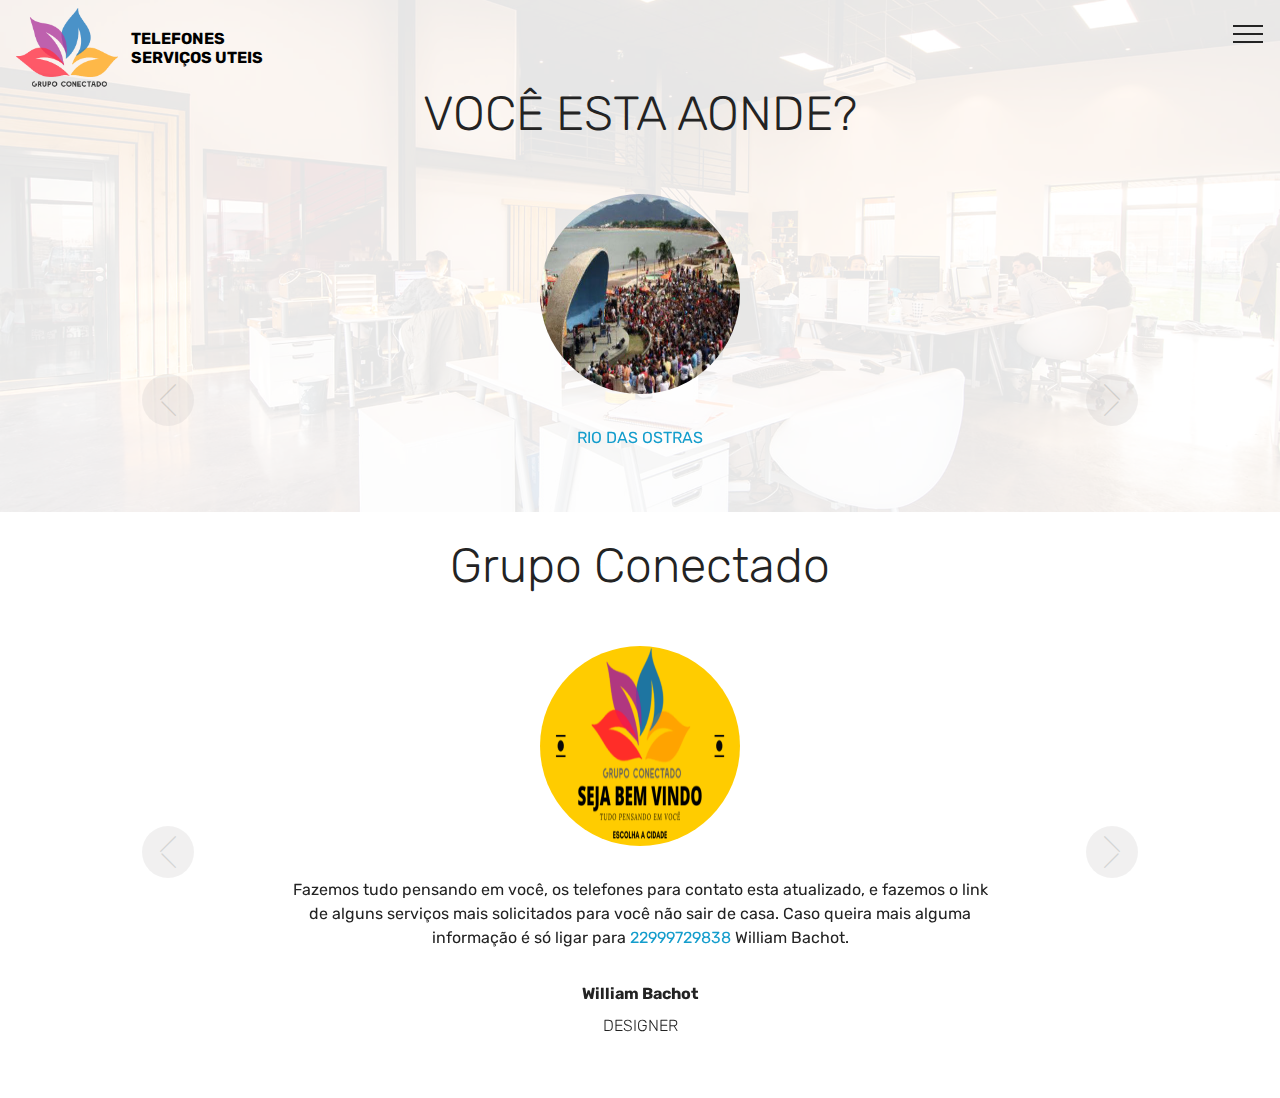
<file: index.html>
<!DOCTYPE html>
<html  >
<head>
  <!-- Site made with Mobirise Website Builder v4.12.4, https://mobirise.com -->
  <meta charset="UTF-8">
  <meta http-equiv="X-UA-Compatible" content="IE=edge">
  <meta name="generator" content="Mobirise v4.12.4, mobirise.com">
  <meta name="viewport" content="width=device-width, initial-scale=1, minimum-scale=1">
  <link rel="shortcut icon" href="assets/images/logo-alta-definio.png" type="image/x-icon">
  <meta name="description" content="">
  
  
  <title>Home</title>
  <link rel="stylesheet" href="assets/web/assets/mobirise-icons/mobirise-icons.css">
  <link rel="stylesheet" href="assets/bootstrap/css/bootstrap.min.css">
  <link rel="stylesheet" href="assets/bootstrap/css/bootstrap-grid.min.css">
  <link rel="stylesheet" href="assets/bootstrap/css/bootstrap-reboot.min.css">
  <link rel="stylesheet" href="assets/tether/tether.min.css">
  <link rel="stylesheet" href="assets/dropdown/css/style.css">
  <link rel="stylesheet" href="assets/theme/css/style.css">
  <link rel="preload" as="style" href="assets/mobirise/css/mbr-additional.css"><link rel="stylesheet" href="assets/mobirise/css/mbr-additional.css" type="text/css">
  
  
  
</head>
<body>
  <section class="menu cid-s02kQq3rzI" once="menu" id="menu1-1">

    

    <nav class="navbar navbar-expand beta-menu navbar-dropdown align-items-center collapsed bg-color transparent">
        <button class="navbar-toggler navbar-toggler-right" type="button" data-toggle="collapse" data-target="#navbarSupportedContent" aria-controls="navbarSupportedContent" aria-expanded="false" aria-label="Toggle navigation">
            <div class="hamburger">
                <span></span>
                <span></span>
                <span></span>
                <span></span>
            </div>
        </button>
        <div class="menu-logo">
            <div class="navbar-brand">
                <span class="navbar-logo">
                    
                         <img src="assets/images/logo-alta-definio.png" alt="Mobirise" title="" style="height: 5rem;">
                    
                </span>
                <span class="navbar-caption-wrap"><a class="navbar-caption text-black display-7" href="index.html">TELEFONES<br>SERVIÇOS UTEIS</a></span>
            </div>
        </div>
        <div class="collapse navbar-collapse" id="navbarSupportedContent">
            <ul class="navbar-nav nav-dropdown nav-right" data-app-modern-menu="true"><li class="nav-item">
                    <a class="nav-link link text-black display-4" href="index.html">Home</a>
                </li><li class="nav-item"><a class="nav-link link text-black display-4" href="page1.html">Barra de S. João</a></li><li class="nav-item"><a class="nav-link link text-black display-4" href="page2.html">Rio das Ostras</a></li><li class="nav-item"><a class="nav-link link text-black display-4" href="page3.html">Unamar</a></li></ul>
            
        </div>
    </nav>
</section>

<section class="engine"><a href="https://mobirise.info/s">free bootstrap theme</a></section><section class="carousel slide testimonials-slider cid-s03c3rDZRu" data-interval="false" id="testimonials-slider1-k">
    
    

    <div class="mbr-overlay" style="opacity: 0.9; background-color: rgb(255, 255, 255);">
    </div>

    <div class="container text-center">
        <h2 class="pb-5 mbr-fonts-style display-2">
            VOCÊ ESTA AONDE?</h2>

        <div class="carousel slide" role="listbox" data-pause="true" data-keyboard="false" data-ride="carousel" data-interval="2000">
            <div class="carousel-inner">
                
                
            <div class="carousel-item">
                    <div class="user col-md-8">
                        <div class="user_image">
                            <a href="page2.html"><img src="assets/images/carnaval-rio-das-ostras-400x282.jpg" alt="" title=""></a>
                        </div>
                        <div class="user_text pb-3">
                            <p class="mbr-fonts-style display-7"><strong>
                                <a href="page2.html">RIO DAS OSTRAS</a></strong></p>
                        </div>
                        
                        
                    </div>
                </div><div class="carousel-item">
                    <div class="user col-md-8">
                        <div class="user_image">
                            <a href="page3.html"><img src="assets/images/hqdefault-400x300.jpg" alt="" title=""></a>
                        </div>
                        <div class="user_text pb-3">
                            <p class="mbr-fonts-style display-7"><strong><a href="page3.html" class="text-black">UNAMAR</a></strong></p>
                        </div>
                        
                        
                    </div>
                </div><div class="carousel-item">
                    <div class="user col-md-8">
                        <div class="user_image">
                            <a href="page1.html"><img src="assets/images/barra-de-so-joo-12-400x267.jpg" alt="" title=""></a>
                        </div>
                        <div class="user_text pb-3">
                            <p class="mbr-fonts-style display-7"><a href="page1.html" class="text-black"><strong>BARRA DE SÃO JOÃO</strong></a></p>
                        </div>
                        
                        
                    </div>
                </div></div>

            <div class="carousel-controls">
                <a class="carousel-control-prev" role="button" data-slide="prev">
                  <span aria-hidden="true" class="mbri-arrow-prev mbr-iconfont"></span>
                  <span class="sr-only">Previous</span>
                </a>
                
                <a class="carousel-control-next" role="button" data-slide="next">
                  <span aria-hidden="true" class="mbri-arrow-next mbr-iconfont"></span>
                  <span class="sr-only">Next</span>
                </a>
            </div>
        </div>
    </div>
</section>

<section class="carousel slide testimonials-slider cid-s02A7HuMaB" data-interval="false" id="testimonials-slider1-e">
    
    

    

    <div class="container text-center">
        <h2 class="pb-5 mbr-fonts-style display-2">
            Grupo Conectado</h2>

        <div class="carousel slide" role="listbox" data-pause="true" data-keyboard="false" data-ride="carousel" data-interval="4000">
            <div class="carousel-inner">
                
                
            <div class="carousel-item">
                    <div class="user col-md-8">
                        <div class="user_image">
                            <img src="assets/images/2-3-400x225.png" alt="" title="">
                        </div>
                        <div class="user_text pb-3">
                            <p class="mbr-fonts-style display-7">Fazemos tudo pensando em você, os telefones para contato esta atualizado, e fazemos o link de alguns serviços mais solicitados para você não sair de casa. Caso queira mais alguma informação é só ligar para <a href="tel:22999729838">22999729838</a> William Bachot.</p>
                        </div>
                        <div class="user_name mbr-bold pb-2 mbr-fonts-style display-7">William Bachot</div>
                        <div class="user_desk mbr-light mbr-fonts-style display-7">
                            DESIGNER
                        </div>
                    </div>
                </div><div class="carousel-item">
                    <div class="user col-md-8">
                        <div class="user_image">
                            <img src="assets/images/regular-correios-logo-2-250x250.png" alt="" title="">
                        </div>
                        <div class="user_text pb-3">
                            <p class="mbr-fonts-style display-7">Os correios sempre proativo com a população de Barra de São João, entrega e facilidade de comunicação sempre os clientes satisfeito com tudo.<br></p>
                        </div>
                        <div class="user_name mbr-bold pb-2 mbr-fonts-style display-7">
                            CORREIOS</div>
                        <div class="user_desk mbr-light mbr-fonts-style display-7"><a href="tel:2227745135">(22) 2774-5135</a></div>
                    </div>
                </div><div class="carousel-item">
                    <div class="user col-md-8">
                        <div class="user_image">
                            <img src="assets/images/unnamed-400x400.png" alt="" title="">
                        </div>
                        <div class="user_text pb-3">
                            <p class="mbr-fonts-style display-7">Sua energia de melhor qualidade, nesse quadro vemos a necessidade da população ter mais informação com link's para esclarecimento de fatura, falta de energia etc... O Grupo Conectado trazendo facilidade para o povo</p>
                        </div>
                        <div class="user_name mbr-bold pb-2 mbr-fonts-style display-7">ENEL</div>
                        <div class="user_desk mbr-light mbr-fonts-style display-7"><a href="tel:0800 28 00 120">0800 28 00 120</a></div>
                    </div>
                </div><div class="carousel-item">
                    <div class="user col-md-8">
                        <div class="user_image">
                            <img src="assets/images/brand.gif" alt="" title="">
                        </div>
                        <div class="user_text pb-3">
                            <p class="mbr-fonts-style display-7">Fornecimento de agua de melhor qualidade, os nosso telefones e serviços uteis dentro do Grupo Conectado, facilitando a sua 2ºvia etc... Facilidade é tudo o APP tras as novidades ate você, Então precisou? esta com duvida é só clicar.</p>
                        </div>
                        <div class="user_name mbr-bold pb-2 mbr-fonts-style display-7">CEDAE</div>
                        <div class="user_desk mbr-light mbr-fonts-style display-7"><a href="tel:0800 28 21 195">0800 28 21 195</a></div>
                    </div>
                </div><div class="carousel-item">
                    <div class="user col-md-8">
                        <div class="user_image">
                            <img src="assets/images/94d7bd9a-0456-4cc7-9a12-294b82e4bf7b-400x400.jpg" alt="" title="">
                        </div>
                        <div class="user_text pb-3">
                            <p class="mbr-fonts-style display-7">JORNAL AGORA É BARRA, junto com o Grupo Conectado faz a diferença na regiao dos lagos, o Jornal tem como participação de desenvolver comentarios e fotos em noticias que saim na hora para a população da Região dos Lagos. Faça parte do jornal e com isso divulgue a sua logo e seja mais visto em todos empresarios!</p>
                        </div>
                        <div class="user_name mbr-bold pb-2 mbr-fonts-style display-7">Ana</div>
                        <div class="user_desk mbr-light mbr-fonts-style display-7"><a href="tel:21964844791">tel:.(21)964844791</a></div>
                    </div>
                </div><div class="carousel-item">
                    <div class="user col-md-8">
                        <div class="user_image">
                            <img src="assets/images/pmerj-1569120601-400x400.jpg" alt="" title="">
                        </div>
                        <div class="user_text pb-3">
                            <p class="mbr-fonts-style display-7">A policia Militar sempre em serviços utilitários dentro do nosso bairro, os telefones são comunicação rapidas entre eles, e estarão disponivel para todas informações possiveis.</p>
                        </div>
                        <div class="user_name mbr-bold pb-2 mbr-fonts-style display-7">POLICIA MILITAR</div>
                        <div class="user_desk mbr-light mbr-fonts-style display-7"><a href="tel:190">190</a></div>
                    </div>
                </div><div class="carousel-item">
                    <div class="user col-md-8">
                        <div class="user_image">
                            <img src="assets/images/logo-prolagos-400x321.jpg" alt="" title="">
                        </div>
                        <div class="user_text pb-3">
                            <p class="mbr-fonts-style display-7">Respeito ao meio ambiente e as pessoas, contribuindo para qualidade de vida e saúde da população onde atuamos</p>
                        </div>
                        <div class="user_name mbr-bold pb-2 mbr-fonts-style display-7">PROLAGOS</div>
                        <div class="user_desk mbr-light mbr-fonts-style display-7"><a href="tel:2226215095">(22) 2621-5095</a></div>
                    </div>
                </div></div>

            <div class="carousel-controls">
                <a class="carousel-control-prev" role="button" data-slide="prev">
                  <span aria-hidden="true" class="mbri-arrow-prev mbr-iconfont"></span>
                  <span class="sr-only">Previous</span>
                </a>
                
                <a class="carousel-control-next" role="button" data-slide="next">
                  <span aria-hidden="true" class="mbri-arrow-next mbr-iconfont"></span>
                  <span class="sr-only">Next</span>
                </a>
            </div>
        </div>
    </div>
</section>

<section class="mbr-section" id="witsec-modal-window-block-v" data-rv-view="77">

	<style>
	/* Let's not animate the contents of modal windows */
	.no-anim {
		-webkit-animation: none !important;
		-moz-animation: none !important;
		-o-animation: none !important;
		-ms-animation: none !important;
		animation: none !important;
	}
	</style>

	
	
	<div><div class="modal fade" id="Telefone-" tabindex="-1" role="dialog" aria-labelledby="Telefone-Label" aria-hidden="true">  <div class="modal-dialog  " style="height:auto" role="document">    <div class="modal-content"><div class="modal-header">  <h5 class="no-anim modal-title" id="Telefone-Label">Denúcie Agora</h5>  <a href="#" class="no-anim close" data-dismiss="modal" aria-label="Close"><span aria-hidden="true">×</span></a></div><div class="modal-body" id="Telefone-_body">Denúcie maus tratos contra animais . A ligação é gratuita feita por todo Brasil. 0800 61 8080</div><div class="modal-footer"><div class="mbr-section-btn"><a href="#" class="no-anim btn btn-secondary display-4" data-dismiss="modal">ok</a></div></div>    </div>  </div></div><script>document.addEventListener("DOMContentLoaded", function() {  $("#Telefone-").on("hidden.bs.modal", function () {    var html = $( "#Telefone-_body" ).html();    $( "#Telefone-_body" ).empty();    $( "#Telefone-_body" ).append(html);  })});</script></div>

	<script>
	if (typeof OpenModal === 'undefined') {
		OpenModal = function(modalName) {
			if ($('#' + modalName).length)
				$('#' + modalName).modal('show');
			else
				alert("Sorry, but there is no modal for " + modalName);
		}
	}

	function modalSetCookie(cname, cvalue, exdays) {
		var d = new Date();
		d.setTime(d.getTime() + (exdays*24*60*60*1000));
		var expires = "expires="+ d.toUTCString();
		document.cookie = cname + "=" + cvalue + ";" + expires + ";path=/";
	}

	function modalGetCookie(cname) {
		var name = cname + "=";
		var decodedCookie = decodeURIComponent(document.cookie);
		var ca = decodedCookie.split(';');
		for(var i = 0; i <ca.length; i++) {
			var c = ca[i];
			while (c.charAt(0) == ' ') {
				c = c.substring(1);
			}
			if (c.indexOf(name) == 0) {
				return c.substring(name.length, c.length);
			}
		}
		return "";
	}
	</script>

</section><script>
document.addEventListener("DOMContentLoaded", function() {
  if (modalGetCookie("Telefone-_viewed") == "") {
    setTimeout( function() {
      if (document.cookie)
        modalSetCookie("Telefone-_viewed", true, 3600);
      OpenModal("Telefone-");
    } , 1000);
  }
});
</script>


  <script src="assets/web/assets/jquery/jquery.min.js"></script>
  <script src="assets/popper/popper.min.js"></script>
  <script src="assets/bootstrap/js/bootstrap.min.js"></script>
  <script src="assets/tether/tether.min.js"></script>
  <script src="assets/smoothscroll/smooth-scroll.js"></script>
  <script src="assets/bootstrapcarouselswipe/bootstrap-carousel-swipe.js"></script>
  <script src="assets/mbr-testimonials-slider/mbr-testimonials-slider.js"></script>
  <script src="assets/dropdown/js/nav-dropdown.js"></script>
  <script src="assets/dropdown/js/navbar-dropdown.js"></script>
  <script src="assets/touchswipe/jquery.touch-swipe.min.js"></script>
  <script src="assets/witsec-mailform/witsec-mailform.js"></script>
  <script src="assets/singa4real/shopcart.js"></script>
  <script src="assets/singa4real/singa4real-form.js"></script>
  <script src="assets/theme/js/script.js"></script>
  <script src="assets/singa4real/plugin-backend.js"></script>
  
  
</body>
</html>
</file>
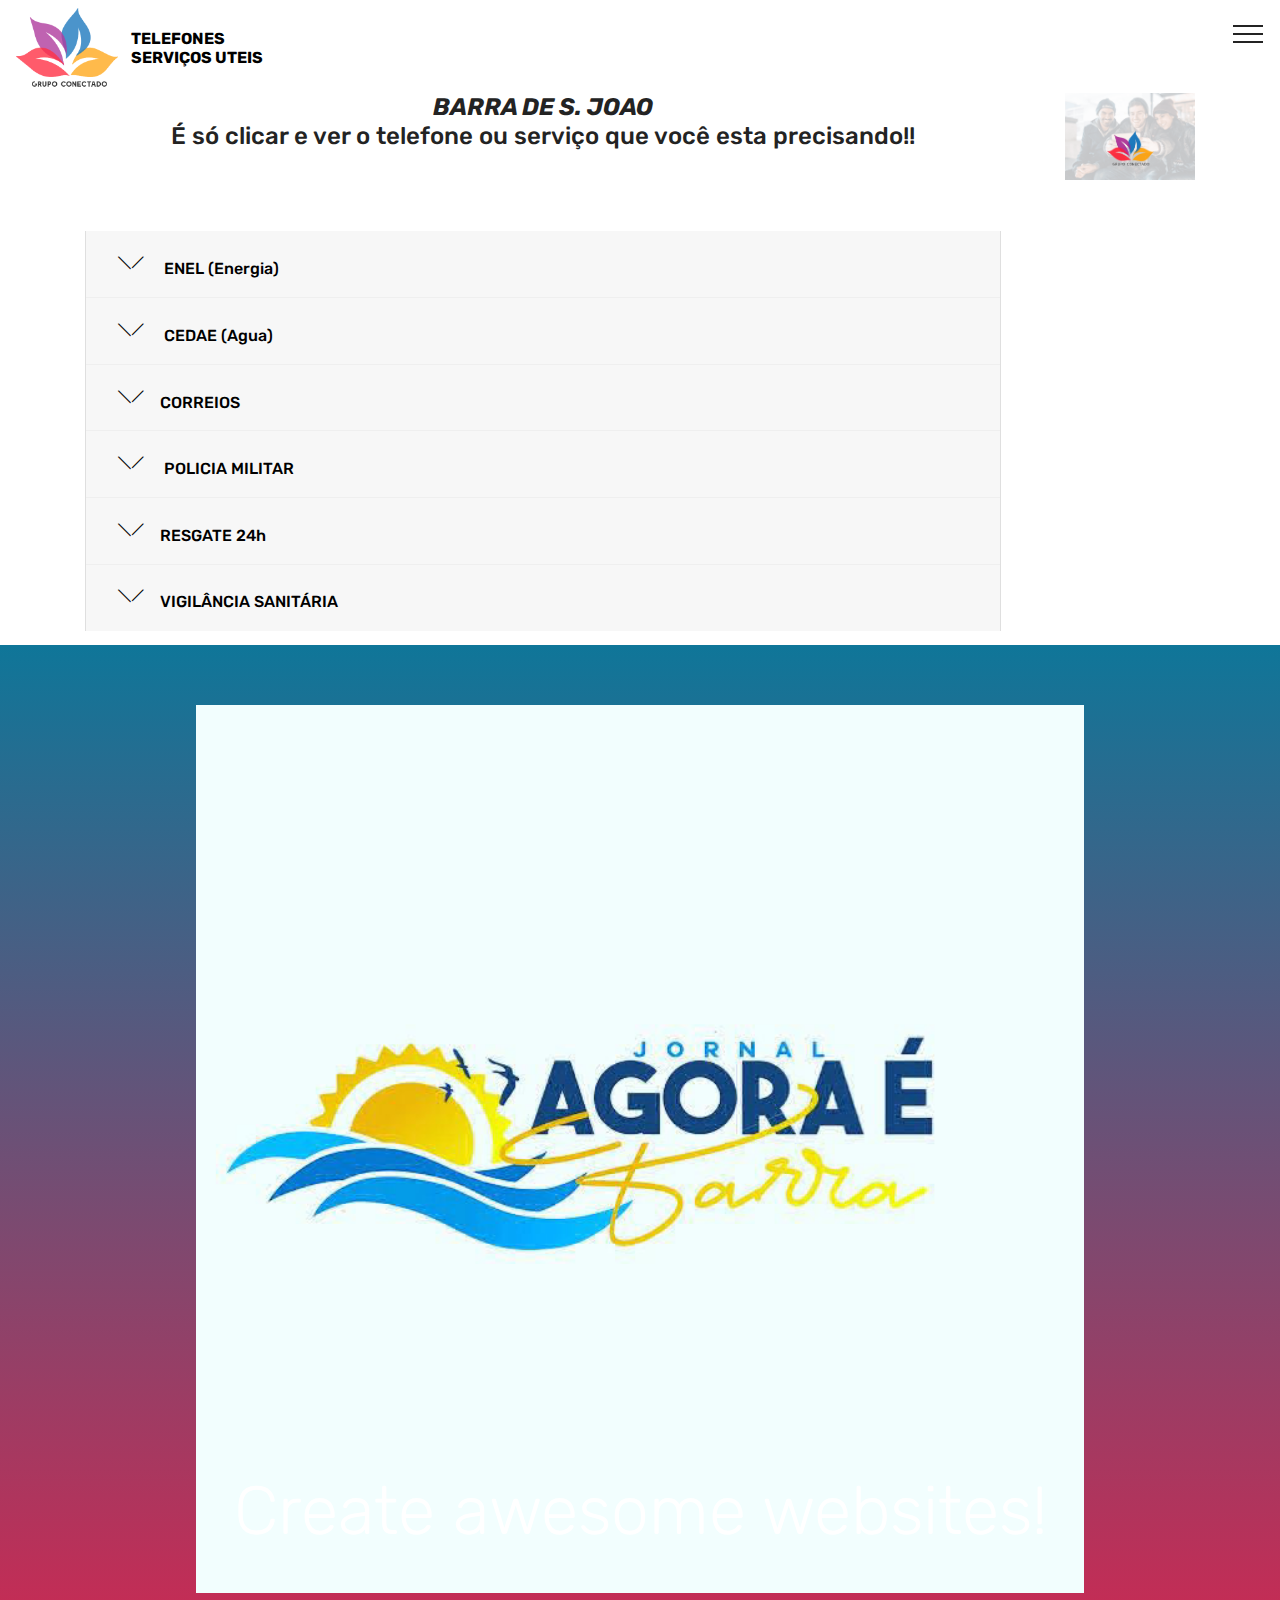
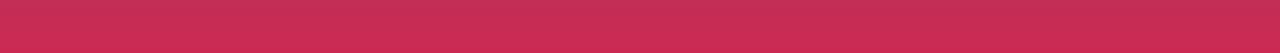
<file: page1.html>
<!DOCTYPE html>
<html  >
<head>
  <!-- Site made with Mobirise Website Builder v4.12.4, https://mobirise.com -->
  <meta charset="UTF-8">
  <meta http-equiv="X-UA-Compatible" content="IE=edge">
  <meta name="generator" content="Mobirise v4.12.4, mobirise.com">
  <meta name="viewport" content="width=device-width, initial-scale=1, minimum-scale=1">
  <link rel="shortcut icon" href="assets/images/logo-alta-definio.png" type="image/x-icon">
  <meta name="description" content="">
  
  
  <title>BARRA DE SÃO JOAO</title>
  <link rel="stylesheet" href="assets/web/assets/mobirise-icons/mobirise-icons.css">
  <link rel="stylesheet" href="assets/bootstrap/css/bootstrap.min.css">
  <link rel="stylesheet" href="assets/bootstrap/css/bootstrap-grid.min.css">
  <link rel="stylesheet" href="assets/bootstrap/css/bootstrap-reboot.min.css">
  <link rel="stylesheet" href="assets/tether/tether.min.css">
  <link rel="stylesheet" href="assets/dropdown/css/style.css">
  <link rel="stylesheet" href="assets/theme/css/style.css">
  <link rel="preload" as="style" href="assets/mobirise/css/mbr-additional.css"><link rel="stylesheet" href="assets/mobirise/css/mbr-additional.css" type="text/css">
  
  
  
</head>
<body>
  <section class="menu cid-s02u6guFmc" once="menu" id="menu1-5">

    

    <nav class="navbar navbar-expand beta-menu navbar-dropdown align-items-center collapsed bg-color transparent">
        <button class="navbar-toggler navbar-toggler-right" type="button" data-toggle="collapse" data-target="#navbarSupportedContent" aria-controls="navbarSupportedContent" aria-expanded="false" aria-label="Toggle navigation">
            <div class="hamburger">
                <span></span>
                <span></span>
                <span></span>
                <span></span>
            </div>
        </button>
        <div class="menu-logo">
            <div class="navbar-brand">
                <span class="navbar-logo">
                    
                         <img src="assets/images/logo-alta-definio.png" alt="Mobirise" title="" style="height: 5rem;">
                    
                </span>
                <span class="navbar-caption-wrap"><a class="navbar-caption text-black display-7" href="index.html">TELEFONES<br>SERVIÇOS UTEIS</a></span>
            </div>
        </div>
        <div class="collapse navbar-collapse" id="navbarSupportedContent">
            <ul class="navbar-nav nav-dropdown nav-right" data-app-modern-menu="true"><li class="nav-item">
                    <a class="nav-link link text-black display-4" href="index.html">Home</a>
                </li><li class="nav-item"><a class="nav-link link text-black display-4" href="page1.html">Barra de S. João</a></li><li class="nav-item"><a class="nav-link link text-black display-4" href="page2.html">Rio das Ostras</a></li><li class="nav-item"><a class="nav-link link text-black display-4" href="page3.html">Unamar</a></li></ul>
            
        </div>
    </nav>
</section>

<section class="engine"><a href="https://mobirise.info/c">web builder</a></section><section class="accordion2 cid-s02u6dssGn" id="accordion2-4">

    


    
    <div class="container">
        <div class="media-container-row pt-5">
            <div class="accordion-content">
                <h2 class="mbr-section-title align-center pb-3 mbr-fonts-style display-5"><strong><em>BARRA DE S. JOAO</em></strong><br>É só clicar e ver o telefone ou serviço que você esta precisando!!<br></h2>
                
                <div id="bootstrap-accordion_4" class="panel-group accordionStyles accordion pt-5 mt-3" role="tablist" aria-multiselectable="true">
                        <div class="card">
                            <div class="card-header" role="tab" id="headingOne">
                                <a role="button" class="collapsed panel-title text-black" data-toggle="collapse" data-core="" href="#collapse1_4" aria-expanded="false" aria-controls="collapse1">
                                    <h4 class="mbr-fonts-style display-7">
                                        <span class="sign mbr-iconfont mbri-arrow-down inactive"></span>&nbsp;ENEL (Energia)</h4>
                                </a>
                            </div>
                            <div id="collapse1_4" class="panel-collapse noScroll collapse" role="tabpanel" aria-labelledby="headingOne" data-parent="#bootstrap-accordion_4">
                                <div class="panel-body p-4">
                                    <p class="mbr-fonts-style panel-text display-7"><a href="tel:0800 28 00 120">&gt; TELEFONE: 0800 28 00 120</a><br>&gt; <a href="tel:2227745187">Local:&nbsp;(22) 2774-5187</a><br><a href="https://portalhome.eneldistribuicaosp.com.br/#/login">&gt; 2ª&nbsp;Via Fatura</a><br><a href="https://www.eneldistribuicao.com.br/rj/solicitarservicos.aspx">&gt; S</a>olicitar Ligação<br><a href="https://www.eneldistribuicao.com.br/rj/LoginAcessoRapidoFaltaDeLuz.aspx">&gt; E</a>stou sem Energia</p>
                                </div>
                            </div>
                        </div>
                
                        <div class="card">
                            <div class="card-header" role="tab" id="headingTwo">
                                <a role="button" class="collapsed panel-title text-black" data-toggle="collapse" data-core="" href="#collapse2_4" aria-expanded="false" aria-controls="collapse2">
                                    <h4 class="mbr-fonts-style mbr-fonts-style display-7">
                                        <span class="sign mbr-iconfont mbri-arrow-down inactive"></span>&nbsp;CEDAE (Agua)</h4>
                                </a>
                                
                            </div>
                            <div id="collapse2_4" class="panel-collapse noScroll collapse" role="tabpanel" aria-labelledby="headingTwo" data-parent="#bootstrap-accordion_4">
                                <div class="panel-body p-4">
                                    <p class="mbr-fonts-style panel-text display-7"><a href="tel:0800 2821195">&gt; Telefone: 0800 2821195</a><br>&gt; Local:&nbsp;<a href="tel:222774-8215">(22) 2774-8215</a><br><a href="https://www.cedae.com.br/segunda_via_de_conta">&gt; 2º Via de Fatura</a><br><a href="https://www.cedae.com.br/FormulariosSac/f/13">&gt; Click aqui para falta de agua</a><br><a href="https://www.cedae.com.br/emitir_nada_consta">&gt;</a>&nbsp;<a href="https://www.cedae.com.br/emitir_nada_consta">Emitir nada consta</a><br><a href="https://www.cedae.com.br/FormulariosSac/f/3">&gt;&nbsp;Desperdicio de Agua</a><br><a href="https://www.cedae.com.br/FormulariosSac/f/3">&gt;</a>&nbsp;Rua Major Samuel Barreira, 87 - Centro</p>
                                </div>
                            </div>
                        </div>
                
                        <div class="card">
                            <div class="card-header" role="tab" id="headingThree">
                                <a role="button" class="collapsed panel-title text-black" data-toggle="collapse" data-core="" href="#collapse3_4" aria-expanded="false" aria-controls="collapse3">
                                    <h4 class="mbr-fonts-style display-7">
                                        <span class="sign mbr-iconfont mbri-arrow-down inactive"></span>CORREIOS</h4>
                                </a>
                            </div>
                            <div id="collapse3_4" class="panel-collapse noScroll collapse" role="tabpanel" aria-labelledby="headingThree" data-parent="#bootstrap-accordion_4">
                                <div class="panel-body p-4">
                                    <p class="mbr-fonts-style panel-text display-7"><a href="tel:22 27745135">&gt;Telefone: (22) 2774-5135</a><br><a href="http://www.buscacep.correios.com.br/sistemas/buscacep/BuscaCepEndereco.cfm">&gt; Buscar CEP</a><br><a href="tel:22 27745135">&gt;</a>&nbsp;Rodovia Amaral Peixoto, 538 lj02 centro de Barra</p>
                                </div>
                            </div>
                        </div>
                
                        <div class="card">
                            <div class="card-header" role="tab" id="headingFour">
                                <a role="button" class="collapsed panel-title text-black" data-toggle="collapse" data-core="" href="#collapse4_4" aria-expanded="false" aria-controls="collapse4">
                                    <h4 class="mbr-fonts-style display-7">
                                        <span class="sign mbr-iconfont mbri-arrow-down inactive"></span> POLICIA MILITAR</h4>
                                </a>
                            </div>
                            <div id="collapse4_4" class="panel-collapse noScroll collapse" role="tabpanel" aria-labelledby="headingFour" data-parent="#bootstrap-accordion_4">
                                <div class="panel-body p-4">
                                    <p class="mbr-fonts-style panel-text display-7">
                                       &gt; Telefone&nbsp;<a href="tel:2227745490">(22) 2774-5490</a> ou <a href="tel:190">190</a></p>
                                </div>
                            </div>
                        </div>
                
                        <div class="card">
                            <div class="card-header" role="tab" id="headingFive">
                                <a role="button" class="collapsed panel-title text-black" data-toggle="collapse" data-core="" href="#collapse5_4" aria-expanded="false" aria-controls="collapse5">
                                    <h4 class="mbr-fonts-style display-7">
                                        <span class="sign mbr-iconfont mbri-arrow-down inactive"></span>RESGATE 24h</h4>
                                </a>
                            </div>
                            <div id="collapse5_4" class="panel-collapse noScroll collapse" role="tabpanel" aria-labelledby="headingFive" data-parent="#bootstrap-accordion_4">
                                <div class="panel-body p-4">
                                    <p class="mbr-fonts-style panel-text display-7">&gt; Telefone&nbsp;<a href="tel:0800 021 5750">0800 021 5750</a><br><a href="tel:0800 021 5750">&gt;</a>&nbsp;Telefone Local <a href="tel:2227745750">22 2774-5750</a></p>
                                </div>
                            </div>
                        </div>
                
                        <div class="card">
                            <div class="card-header" role="tab" id="headingSix">
                                <a role="button" class="collapsed panel-title text-black" data-toggle="collapse" data-core="" href="#collapse6_4" aria-expanded="false" aria-controls="collapse6">
                                    <h4 class="mbr-fonts-style display-7">
                                        <span class="sign mbr-iconfont mbri-arrow-down inactive"></span>VIGILÂNCIA SANITÁRIA</h4>
                                </a>
                            </div>
                            <div id="collapse6_4" class="panel-collapse noScroll collapse" role="tabpanel" aria-labelledby="headingSix" data-parent="#bootstrap-accordion_4">
                                <div class="panel-body p-4">
                                    <p class="mbr-fonts-style panel-text display-7">
                                       <a href="tel:227748446">&gt;</a> <a href="tel:2227748446">Telefone (22) 2774-8446</a><br>&gt;&nbsp;Rua Bernardo Gomes s/nº, Beira-Rio,
<br>Barra de São João.</p>
                                </div>
                            </div>
                        </div>
                </div>
            </div>
            <div class="mbr-figure" style="width: 20%;">
                    <img src="assets/images/for-lifeime-use-min-578x388.png" alt="Mobirise" title="">
            </div>
        </div>
    </div>
</section>

<section class="cid-s08gT9Rv4L" id="image3-u">

    

    <figure class="mbr-figure container">
            <div class="image-block" style="width: 80%;">
                <img src="assets/images/94d7bd9a-0456-4cc7-9a12-294b82e4bf7b-1-712x712.jpg" width="1400" alt="Mobirise" title="">
                <figcaption class="mbr-figure-caption mbr-figure-caption-over">
                    <div class="container pb-5 mbr-white align-center mbr-fonts-style display-1">
                        Create awesome websites!
                    </div>
                </figcaption>
            </div>
    </figure>
</section>


  <script src="assets/web/assets/jquery/jquery.min.js"></script>
  <script src="assets/popper/popper.min.js"></script>
  <script src="assets/bootstrap/js/bootstrap.min.js"></script>
  <script src="assets/tether/tether.min.js"></script>
  <script src="assets/smoothscroll/smooth-scroll.js"></script>
  <script src="assets/mbr-switch-arrow/mbr-switch-arrow.js"></script>
  <script src="assets/dropdown/js/nav-dropdown.js"></script>
  <script src="assets/dropdown/js/navbar-dropdown.js"></script>
  <script src="assets/touchswipe/jquery.touch-swipe.min.js"></script>
  <script src="assets/singa4real/plugin-backend.js"></script>
  <script src="assets/witsec-mailform/witsec-mailform.js"></script>
  <script src="assets/singa4real/shopcart.js"></script>
  <script src="assets/theme/js/script.js"></script>
  <script src="assets/singa4real/singa4real-form.js"></script>
  
  
</body>
</html>
</file>
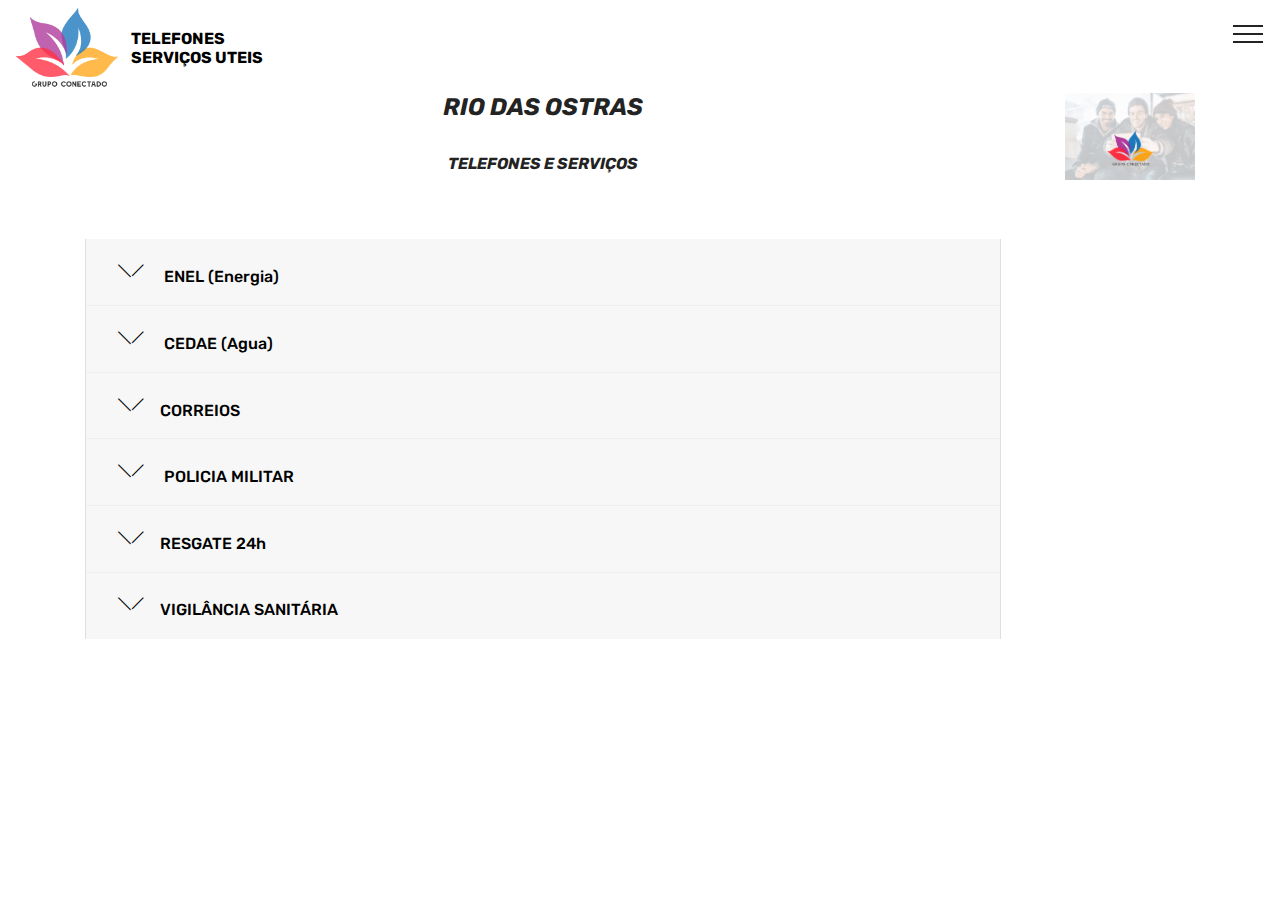
<file: page2.html>
<!DOCTYPE html>
<html  >
<head>
  <!-- Site made with Mobirise Website Builder v4.12.4, https://mobirise.com -->
  <meta charset="UTF-8">
  <meta http-equiv="X-UA-Compatible" content="IE=edge">
  <meta name="generator" content="Mobirise v4.12.4, mobirise.com">
  <meta name="viewport" content="width=device-width, initial-scale=1, minimum-scale=1">
  <link rel="shortcut icon" href="assets/images/logo-alta-definio.png" type="image/x-icon">
  <meta name="description" content="">
  
  
  <title>rio das ostras</title>
  <link rel="stylesheet" href="assets/web/assets/mobirise-icons/mobirise-icons.css">
  <link rel="stylesheet" href="assets/bootstrap/css/bootstrap.min.css">
  <link rel="stylesheet" href="assets/bootstrap/css/bootstrap-grid.min.css">
  <link rel="stylesheet" href="assets/bootstrap/css/bootstrap-reboot.min.css">
  <link rel="stylesheet" href="assets/tether/tether.min.css">
  <link rel="stylesheet" href="assets/dropdown/css/style.css">
  <link rel="stylesheet" href="assets/theme/css/style.css">
  <link rel="preload" as="style" href="assets/mobirise/css/mbr-additional.css"><link rel="stylesheet" href="assets/mobirise/css/mbr-additional.css" type="text/css">
  
  
  
</head>
<body>
  <section class="menu cid-s078fM1x2L" once="menu" id="menu1-m">

    

    <nav class="navbar navbar-expand beta-menu navbar-dropdown align-items-center collapsed bg-color transparent">
        <button class="navbar-toggler navbar-toggler-right" type="button" data-toggle="collapse" data-target="#navbarSupportedContent" aria-controls="navbarSupportedContent" aria-expanded="false" aria-label="Toggle navigation">
            <div class="hamburger">
                <span></span>
                <span></span>
                <span></span>
                <span></span>
            </div>
        </button>
        <div class="menu-logo">
            <div class="navbar-brand">
                <span class="navbar-logo">
                    
                         <img src="assets/images/logo-alta-definio.png" alt="Mobirise" title="" style="height: 5rem;">
                    
                </span>
                <span class="navbar-caption-wrap"><a class="navbar-caption text-black display-7" href="index.html">TELEFONES<br>SERVIÇOS UTEIS</a></span>
            </div>
        </div>
        <div class="collapse navbar-collapse" id="navbarSupportedContent">
            <ul class="navbar-nav nav-dropdown nav-right" data-app-modern-menu="true"><li class="nav-item">
                    <a class="nav-link link text-black display-4" href="index.html">Home</a>
                </li><li class="nav-item"><a class="nav-link link text-black display-4" href="page1.html">Barra de S. João</a></li><li class="nav-item"><a class="nav-link link text-black display-4" href="page2.html">Rio das Ostras</a></li><li class="nav-item"><a class="nav-link link text-black display-4" href="page3.html">Unamar</a></li></ul>
            
        </div>
    </nav>
</section>

<section class="engine"><a href="https://mobirise.info/l">free web templates</a></section><section class="accordion2 cid-s078fJWH3F" id="accordion2-l">

    


    
    <div class="container">
        <div class="media-container-row pt-5">
            <div class="accordion-content">
                <h2 class="mbr-section-title align-center pb-3 mbr-fonts-style display-5"><strong><em>RIO DAS OSTRAS</em></strong><br></h2>
                <h3 class="mbr-section-subtitle pt-2 align-center mbr-light mbr-fonts-style display-4"><strong><em>TELEFONES E SERVIÇOS</em></strong></h3>
                <div id="bootstrap-accordion_7" class="panel-group accordionStyles accordion pt-5 mt-3" role="tablist" aria-multiselectable="true">
                        <div class="card">
                            <div class="card-header" role="tab" id="headingOne">
                                <a role="button" class="collapsed panel-title text-black" data-toggle="collapse" data-core="" href="#collapse1_7" aria-expanded="false" aria-controls="collapse1">
                                    <h4 class="mbr-fonts-style display-7">
                                        <span class="sign mbr-iconfont mbri-arrow-down inactive"></span>&nbsp;ENEL (Energia)</h4>
                                </a>
                            </div>
                            <div id="collapse1_7" class="panel-collapse noScroll collapse" role="tabpanel" aria-labelledby="headingOne" data-parent="#bootstrap-accordion_7">
                                <div class="panel-body p-4">
                                    <p class="mbr-fonts-style panel-text display-7">&gt; Telefone:<a href="tel:0800 28 00 120">0800 28 00 120</a><br><a href="https://portalhome.eneldistribuicaosp.com.br/#/login">&gt; 2ª&nbsp;Via Fatura</a><br><a href="https://www.eneldistribuicao.com.br/rj/solicitarservicos.aspx">&gt; S</a>olicitar Ligação<br><a href="https://www.eneldistribuicao.com.br/rj/LoginAcessoRapidoFaltaDeLuz.aspx">&gt; E</a>stou sem Energia</p>
                                </div>
                            </div>
                        </div>
                
                        <div class="card">
                            <div class="card-header" role="tab" id="headingTwo">
                                <a role="button" class="collapsed panel-title text-black" data-toggle="collapse" data-core="" href="#collapse2_7" aria-expanded="false" aria-controls="collapse2">
                                    <h4 class="mbr-fonts-style mbr-fonts-style display-7">
                                        <span class="sign mbr-iconfont mbri-arrow-down inactive"></span>&nbsp;CEDAE (Agua)</h4>
                                </a>
                                
                            </div>
                            <div id="collapse2_7" class="panel-collapse noScroll collapse" role="tabpanel" aria-labelledby="headingTwo" data-parent="#bootstrap-accordion_7">
                                <div class="panel-body p-4">
                                    <p class="mbr-fonts-style panel-text display-7"><a href="tel:0800 2821195">&gt; Telefone: 0800 2821195</a><br><a href="tel:22 27711513">&gt; Local:&nbsp;(22) 2771-1513</a><br><a href="https://www.cedae.com.br/segunda_via_de_conta">&gt; 2º Via de Fatura</a><br><a href="https://www.cedae.com.br/FormulariosSac/f/13">&gt; Click aqui para falta de agua</a><br><a href="https://www.cedae.com.br/emitir_nada_consta">&gt;</a>&nbsp;<a href="https://www.cedae.com.br/emitir_nada_consta">Emitir nada consta</a><br><a href="https://www.cedae.com.br/FormulariosSac/f/3">&gt;&nbsp;Desperdicio de Agua</a><br><a href="https://www.cedae.com.br/FormulariosSac/f/3">&gt;</a>&nbsp;Rua Major Samuel Barreira, 87 - Centro</p>
                                </div>
                            </div>
                        </div>
                
                        <div class="card">
                            <div class="card-header" role="tab" id="headingThree">
                                <a role="button" class="collapsed panel-title text-black" data-toggle="collapse" data-core="" href="#collapse3_7" aria-expanded="false" aria-controls="collapse3">
                                    <h4 class="mbr-fonts-style display-7">
                                        <span class="sign mbr-iconfont mbri-arrow-down inactive"></span>CORREIOS</h4>
                                </a>
                            </div>
                            <div id="collapse3_7" class="panel-collapse noScroll collapse" role="tabpanel" aria-labelledby="headingThree" data-parent="#bootstrap-accordion_7">
                                <div class="panel-body p-4">
                                    <p class="mbr-fonts-style panel-text display-7"><a href="tel:2227643358">&gt;Telefone: (22) 2764-3358</a><br><a href="http://www.buscacep.correios.com.br/sistemas/buscacep/BuscaCepEndereco.cfm">&gt; Buscar CEP</a><br><a href="tel:22 27745135">&gt;</a>&nbsp;Rua Paranaíba, 126 Balneário Remanso,<br>Rio das Ostras - RJ</p>
                                </div>
                            </div>
                        </div>
                
                        <div class="card">
                            <div class="card-header" role="tab" id="headingFour">
                                <a role="button" class="collapsed panel-title text-black" data-toggle="collapse" data-core="" href="#collapse4_7" aria-expanded="false" aria-controls="collapse4">
                                    <h4 class="mbr-fonts-style display-7">
                                        <span class="sign mbr-iconfont mbri-arrow-down inactive"></span> POLICIA MILITAR</h4>
                                </a>
                            </div>
                            <div id="collapse4_7" class="panel-collapse noScroll collapse" role="tabpanel" aria-labelledby="headingFour" data-parent="#bootstrap-accordion_7">
                                <div class="panel-body p-4">
                                    <p class="mbr-fonts-style panel-text display-7">
                                       &gt; <a href="tel:2227642055">128ª Delegacia&nbsp;(22) 2764-2055</a><a href="tel:2227745490"><br></a>&gt; Emergencia&nbsp;<a href="tel:190">190</a></p>
                                </div>
                            </div>
                        </div>
                
                        <div class="card">
                            <div class="card-header" role="tab" id="headingFive">
                                <a role="button" class="collapsed panel-title text-black" data-toggle="collapse" data-core="" href="#collapse5_7" aria-expanded="false" aria-controls="collapse5">
                                    <h4 class="mbr-fonts-style display-7">
                                        <span class="sign mbr-iconfont mbri-arrow-down inactive"></span>RESGATE 24h</h4>
                                </a>
                            </div>
                            <div id="collapse5_7" class="panel-collapse noScroll collapse" role="tabpanel" aria-labelledby="headingFive" data-parent="#bootstrap-accordion_7">
                                <div class="panel-body p-4">
                                    <p class="mbr-fonts-style panel-text display-7">&gt; Telefone&nbsp;<a href="tel:0800 021 5750">0800 021 5750</a><br><a href="tel:0800 021 5750">&gt;</a>&nbsp;Local (<a href="tel:2227745750">22) 2774-5750</a></p>
                                </div>
                            </div>
                        </div>
                
                        <div class="card">
                            <div class="card-header" role="tab" id="headingSix">
                                <a role="button" class="collapsed panel-title text-black" data-toggle="collapse" data-core="" href="#collapse6_7" aria-expanded="false" aria-controls="collapse6">
                                    <h4 class="mbr-fonts-style display-7">
                                        <span class="sign mbr-iconfont mbri-arrow-down inactive"></span>VIGILÂNCIA SANITÁRIA</h4>
                                </a>
                            </div>
                            <div id="collapse6_7" class="panel-collapse noScroll collapse" role="tabpanel" aria-labelledby="headingSix" data-parent="#bootstrap-accordion_7">
                                <div class="panel-body p-4">
                                    <p class="mbr-fonts-style panel-text display-7">
                                       <a href="tel:2227714223">&gt; Telefone (22) 2771-4223</a><br>&gt; Rua Maria Anatália da Rocha, 36
<br>Cidade Beiramar, Rio das Ostras</p>
                                </div>
                            </div>
                        </div>
                </div>
            </div>
            <div class="mbr-figure" style="width: 20%;">
                    <img src="assets/images/for-lifeime-use-min-578x388.png" alt="Mobirise" title="">
            </div>
        </div>
    </div>
</section>


  <script src="assets/web/assets/jquery/jquery.min.js"></script>
  <script src="assets/popper/popper.min.js"></script>
  <script src="assets/bootstrap/js/bootstrap.min.js"></script>
  <script src="assets/tether/tether.min.js"></script>
  <script src="assets/smoothscroll/smooth-scroll.js"></script>
  <script src="assets/mbr-switch-arrow/mbr-switch-arrow.js"></script>
  <script src="assets/dropdown/js/nav-dropdown.js"></script>
  <script src="assets/dropdown/js/navbar-dropdown.js"></script>
  <script src="assets/touchswipe/jquery.touch-swipe.min.js"></script>
  <script src="assets/singa4real/plugin-backend.js"></script>
  <script src="assets/witsec-mailform/witsec-mailform.js"></script>
  <script src="assets/singa4real/shopcart.js"></script>
  <script src="assets/theme/js/script.js"></script>
  <script src="assets/singa4real/singa4real-form.js"></script>
  
  
</body>
</html>
</file>
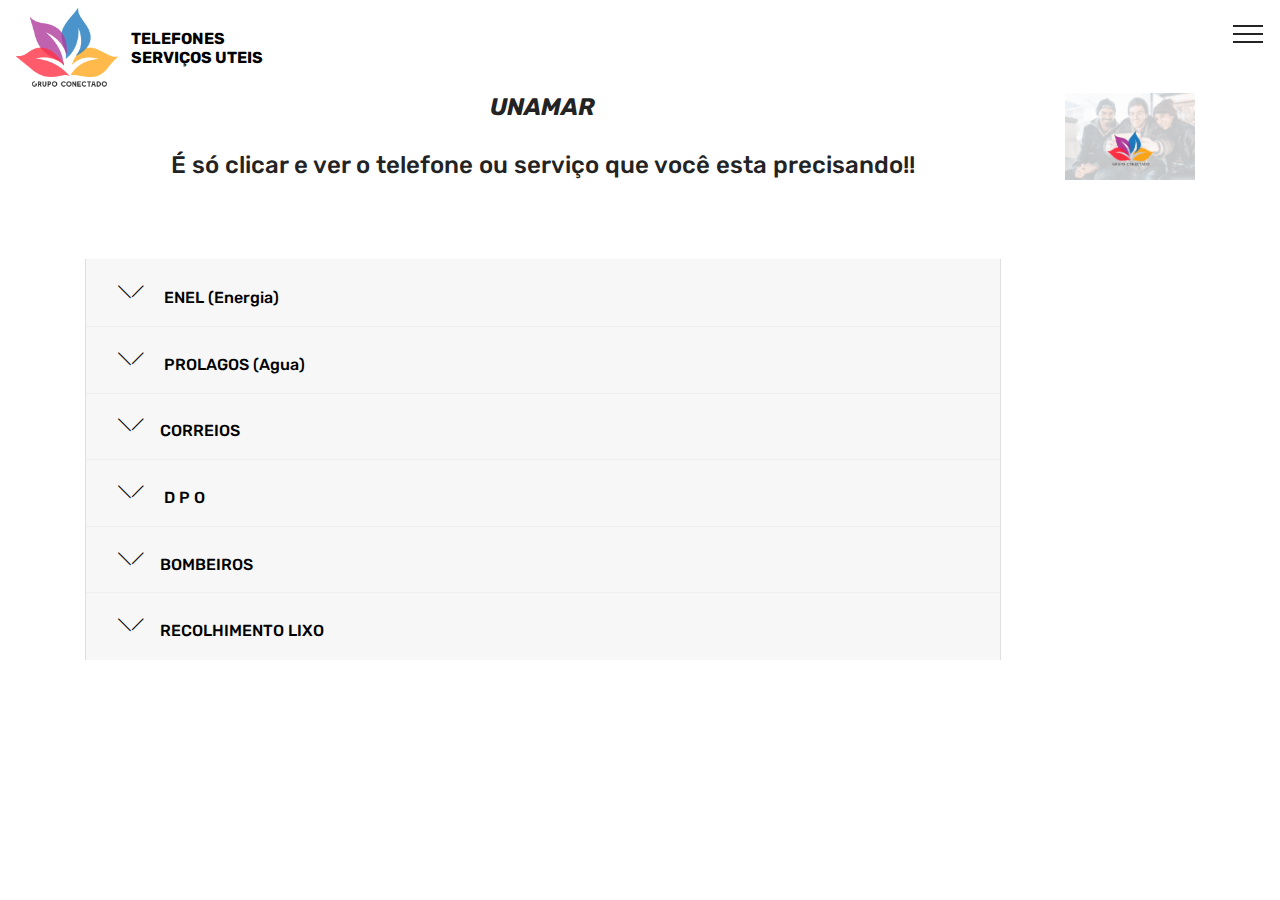
<file: page3.html>
<!DOCTYPE html>
<html  >
<head>
  <!-- Site made with Mobirise Website Builder v4.12.4, https://mobirise.com -->
  <meta charset="UTF-8">
  <meta http-equiv="X-UA-Compatible" content="IE=edge">
  <meta name="generator" content="Mobirise v4.12.4, mobirise.com">
  <meta name="viewport" content="width=device-width, initial-scale=1, minimum-scale=1">
  <link rel="shortcut icon" href="assets/images/logo-alta-definio.png" type="image/x-icon">
  <meta name="description" content="">
  
  
  <title>Unamar</title>
  <link rel="stylesheet" href="assets/web/assets/mobirise-icons/mobirise-icons.css">
  <link rel="stylesheet" href="assets/bootstrap/css/bootstrap.min.css">
  <link rel="stylesheet" href="assets/bootstrap/css/bootstrap-grid.min.css">
  <link rel="stylesheet" href="assets/bootstrap/css/bootstrap-reboot.min.css">
  <link rel="stylesheet" href="assets/tether/tether.min.css">
  <link rel="stylesheet" href="assets/dropdown/css/style.css">
  <link rel="stylesheet" href="assets/theme/css/style.css">
  <link rel="preload" as="style" href="assets/mobirise/css/mbr-additional.css"><link rel="stylesheet" href="assets/mobirise/css/mbr-additional.css" type="text/css">
  
  
  
</head>
<body>
  <section class="menu cid-s07Pcui2Go" once="menu" id="menu1-o">

    

    <nav class="navbar navbar-expand beta-menu navbar-dropdown align-items-center collapsed bg-color transparent">
        <button class="navbar-toggler navbar-toggler-right" type="button" data-toggle="collapse" data-target="#navbarSupportedContent" aria-controls="navbarSupportedContent" aria-expanded="false" aria-label="Toggle navigation">
            <div class="hamburger">
                <span></span>
                <span></span>
                <span></span>
                <span></span>
            </div>
        </button>
        <div class="menu-logo">
            <div class="navbar-brand">
                <span class="navbar-logo">
                    
                         <img src="assets/images/logo-alta-definio.png" alt="Mobirise" title="" style="height: 5rem;">
                    
                </span>
                <span class="navbar-caption-wrap"><a class="navbar-caption text-black display-7" href="index.html">TELEFONES<br>SERVIÇOS UTEIS</a></span>
            </div>
        </div>
        <div class="collapse navbar-collapse" id="navbarSupportedContent">
            <ul class="navbar-nav nav-dropdown nav-right" data-app-modern-menu="true"><li class="nav-item">
                    <a class="nav-link link text-black display-4" href="index.html">Home</a>
                </li><li class="nav-item"><a class="nav-link link text-black display-4" href="page1.html">Barra de S. João</a></li><li class="nav-item"><a class="nav-link link text-black display-4" href="page2.html">Rio das Ostras</a></li><li class="nav-item"><a class="nav-link link text-black display-4" href="page3.html">Unamar</a></li></ul>
            
        </div>
    </nav>
</section>

<section class="engine"><a href="https://mobirise.info/u">bootstrap html templates</a></section><section class="accordion2 cid-s07PcqdY70" id="accordion2-n">

    


    
    <div class="container">
        <div class="media-container-row pt-5">
            <div class="accordion-content">
                <h2 class="mbr-section-title align-center pb-3 mbr-fonts-style display-5"><strong><em>UNAMAR</em></strong><br><strong><em><br></em></strong>É só clicar e ver o telefone ou serviço que você esta precisando!!<br></h2>
                
                <div id="bootstrap-accordion_9" class="panel-group accordionStyles accordion pt-5 mt-3" role="tablist" aria-multiselectable="true">
                        <div class="card">
                            <div class="card-header" role="tab" id="headingOne">
                                <a role="button" class="collapsed panel-title text-black" data-toggle="collapse" data-core="" href="#collapse1_9" aria-expanded="false" aria-controls="collapse1">
                                    <h4 class="mbr-fonts-style display-7">
                                        <span class="sign mbr-iconfont mbri-arrow-down inactive"></span>&nbsp;ENEL (Energia)</h4>
                                </a>
                            </div>
                            <div id="collapse1_9" class="panel-collapse noScroll collapse" role="tabpanel" aria-labelledby="headingOne" data-parent="#bootstrap-accordion_9">
                                <div class="panel-body p-4">
                                    <p class="mbr-fonts-style panel-text display-7"><a href="tel:0800 28 00 120">&gt; TELEFONE: 0800 28 00 120</a><br><a href="https://portalhome.eneldistribuicaosp.com.br/#/login">&gt; 2ª&nbsp;Via Fatura</a><br><a href="https://www.eneldistribuicao.com.br/rj/solicitarservicos.aspx">&gt; S</a>olicitar Ligação<br><a href="https://www.eneldistribuicao.com.br/rj/LoginAcessoRapidoFaltaDeLuz.aspx">&gt; E</a>stou sem Energia</p>
                                </div>
                            </div>
                        </div>
                
                        <div class="card">
                            <div class="card-header" role="tab" id="headingTwo">
                                <a role="button" class="collapsed panel-title text-black" data-toggle="collapse" data-core="" href="#collapse2_9" aria-expanded="false" aria-controls="collapse2">
                                    <h4 class="mbr-fonts-style mbr-fonts-style display-7">
                                        <span class="sign mbr-iconfont mbri-arrow-down inactive"></span>&nbsp;PROLAGOS (Agua)</h4>
                                </a>
                                
                            </div>
                            <div id="collapse2_9" class="panel-collapse noScroll collapse" role="tabpanel" aria-labelledby="headingTwo" data-parent="#bootstrap-accordion_9">
                                <div class="panel-body p-4">
                                    <p class="mbr-fonts-style panel-text display-7"><a href="tel:08007020195">&gt; Telefone: 0800-7020195</a><br><a href="tel:2226215095">&gt; Local:&nbsp;(22) 2621-5095</a><br><a href="https://aeservicosonline.com.br/servicos-online/login">&gt; 2º Via de Fatura</a><br><a href="https://www.cedae.com.br/FormulariosSac/f/3">&gt;</a>&nbsp;Av. Independência, s/n, Lote 16, Quadra 15,
<br>Tamoios, Cabo Frio / RJ</p>
                                </div>
                            </div>
                        </div>
                
                        <div class="card">
                            <div class="card-header" role="tab" id="headingThree">
                                <a role="button" class="collapsed panel-title text-black" data-toggle="collapse" data-core="" href="#collapse3_9" aria-expanded="false" aria-controls="collapse3">
                                    <h4 class="mbr-fonts-style display-7">
                                        <span class="sign mbr-iconfont mbri-arrow-down inactive"></span>CORREIOS</h4>
                                </a>
                            </div>
                            <div id="collapse3_9" class="panel-collapse noScroll collapse" role="tabpanel" aria-labelledby="headingThree" data-parent="#bootstrap-accordion_9">
                                <div class="panel-body p-4">
                                    <p class="mbr-fonts-style panel-text display-7"><a href="tel:2226305471">&gt;Telefone:(22) 2630-5471</a><br><a href="http://www.buscacep.correios.com.br/sistemas/buscacep/BuscaCepEndereco.cfm">&gt; Buscar CEP</a><br><a href="tel:22 27745135">&gt;</a>&nbsp;Avenida Independencia, Sn - Unamar (tamoios)</p>
                                </div>
                            </div>
                        </div>
                
                        <div class="card">
                            <div class="card-header" role="tab" id="headingFour">
                                <a role="button" class="collapsed panel-title text-black" data-toggle="collapse" data-core="" href="#collapse4_9" aria-expanded="false" aria-controls="collapse4">
                                    <h4 class="mbr-fonts-style display-7">
                                        <span class="sign mbr-iconfont mbri-arrow-down inactive"></span>&nbsp;D P O</h4>
                                </a>
                            </div>
                            <div id="collapse4_9" class="panel-collapse noScroll collapse" role="tabpanel" aria-labelledby="headingFour" data-parent="#bootstrap-accordion_9">
                                <div class="panel-body p-4">
                                    <p class="mbr-fonts-style panel-text display-7">
                                       &gt; Telefone&nbsp;<a href="tel:2226463431">(22) 26463431</a> ou <a href="tel:190">190</a></p>
                                </div>
                            </div>
                        </div>
                
                        <div class="card">
                            <div class="card-header" role="tab" id="headingFive">
                                <a role="button" class="collapsed panel-title text-black" data-toggle="collapse" data-core="" href="#collapse5_9" aria-expanded="false" aria-controls="collapse5">
                                    <h4 class="mbr-fonts-style display-7">
                                        <span class="sign mbr-iconfont mbri-arrow-down inactive"></span>BOMBEIROS</h4>
                                </a>
                            </div>
                            <div id="collapse5_9" class="panel-collapse noScroll collapse" role="tabpanel" aria-labelledby="headingFive" data-parent="#bootstrap-accordion_9">
                                <div class="panel-body p-4">
                                    <p class="mbr-fonts-style panel-text display-7"><a href="tel:193">&gt; Telefone&nbsp;193</a>&nbsp;<br><a href="tel:2226470193">&gt;&nbsp;Telefone Local (22) 2647-0193</a><br><a href="tel:194">&gt;&nbsp;Acidente Transito: 194</a></p>
                                </div>
                            </div>
                        </div>
                
                        <div class="card">
                            <div class="card-header" role="tab" id="headingSix">
                                <a role="button" class="collapsed panel-title text-black" data-toggle="collapse" data-core="" href="#collapse6_9" aria-expanded="false" aria-controls="collapse6">
                                    <h4 class="mbr-fonts-style display-7">
                                        <span class="sign mbr-iconfont mbri-arrow-down inactive"></span>RECOLHIMENTO LIXO</h4>
                                </a>
                            </div>
                            <div id="collapse6_9" class="panel-collapse noScroll collapse" role="tabpanel" aria-labelledby="headingSix" data-parent="#bootstrap-accordion_9">
                                <div class="panel-body p-4">
                                    <p class="mbr-fonts-style panel-text display-7">
                                       <a href="tel:08002826027">&gt;&nbsp;Telefone:&nbsp;0800-2826-027</a><br><a href="tel:2226431017">&gt; Domicilio: (22) 2643-1017</a></p>
                                </div>
                            </div>
                        </div>
                </div>
            </div>
            <div class="mbr-figure" style="width: 20%;">
                    <img src="assets/images/for-lifeime-use-min-578x388.png" alt="Mobirise" title="">
            </div>
        </div>
    </div>
</section>


  <script src="assets/web/assets/jquery/jquery.min.js"></script>
  <script src="assets/popper/popper.min.js"></script>
  <script src="assets/bootstrap/js/bootstrap.min.js"></script>
  <script src="assets/tether/tether.min.js"></script>
  <script src="assets/smoothscroll/smooth-scroll.js"></script>
  <script src="assets/mbr-switch-arrow/mbr-switch-arrow.js"></script>
  <script src="assets/dropdown/js/nav-dropdown.js"></script>
  <script src="assets/dropdown/js/navbar-dropdown.js"></script>
  <script src="assets/touchswipe/jquery.touch-swipe.min.js"></script>
  <script src="assets/singa4real/plugin-backend.js"></script>
  <script src="assets/witsec-mailform/witsec-mailform.js"></script>
  <script src="assets/singa4real/shopcart.js"></script>
  <script src="assets/theme/js/script.js"></script>
  <script src="assets/singa4real/singa4real-form.js"></script>
  
  
</body>
</html>
</file>
<file: assets/web/assets/mobirise-icons/mobirise-icons.css>
@font-face {
  font-family: 'MobiriseIcons';
  src:  url('mobirise-icons.eot?spat4u');
  src:  url('mobirise-icons.eot?spat4u#iefix') format('embedded-opentype'),
    url('mobirise-icons.ttf?spat4u') format('truetype'),
    url('mobirise-icons.woff?spat4u') format('woff'),
    url('mobirise-icons.svg?spat4u#MobiriseIcons') format('svg');
  font-weight: normal;
  font-style: normal;
  font-display: swap;
}

[class^="mbri-"], [class*=" mbri-"] {
  /* use !important to prevent issues with browser extensions that change fonts */
  font-family: MobiriseIcons !important;
  speak: none;
  font-style: normal;
  font-weight: normal;
  font-variant: normal;
  text-transform: none;
  line-height: 1;

  /* Better Font Rendering =========== */
  -webkit-font-smoothing: antialiased;
  -moz-osx-font-smoothing: grayscale;
}

.mbri-add-submenu:before {
  content: "\e900";
}
.mbri-alert:before {
  content: "\e901";
}
.mbri-align-center:before {
  content: "\e902";
}
.mbri-align-justify:before {
  content: "\e903";
}
.mbri-align-left:before {
  content: "\e904";
}
.mbri-align-right:before {
  content: "\e905";
}
.mbri-android:before {
  content: "\e906";
}
.mbri-apple:before {
  content: "\e907";
}
.mbri-arrow-down:before {
  content: "\e908";
}
.mbri-arrow-next:before {
  content: "\e909";
}
.mbri-arrow-prev:before {
  content: "\e90a";
}
.mbri-arrow-up:before {
  content: "\e90b";
}
.mbri-bold:before {
  content: "\e90c";
}
.mbri-bookmark:before {
  content: "\e90d";
}
.mbri-bootstrap:before {
  content: "\e90e";
}
.mbri-briefcase:before {
  content: "\e90f";
}
.mbri-browse:before {
  content: "\e910";
}
.mbri-bulleted-list:before {
  content: "\e911";
}
.mbri-calendar:before {
  content: "\e912";
}
.mbri-camera:before {
  content: "\e913";
}
.mbri-cart-add:before {
  content: "\e914";
}
.mbri-cart-full:before {
  content: "\e915";
}
.mbri-cash:before {
  content: "\e916";
}
.mbri-change-style:before {
  content: "\e917";
}
.mbri-chat:before {
  content: "\e918";
}
.mbri-clock:before {
  content: "\e919";
}
.mbri-close:before {
  content: "\e91a";
}
.mbri-cloud:before {
  content: "\e91b";
}
.mbri-code:before {
  content: "\e91c";
}
.mbri-contact-form:before {
  content: "\e91d";
}
.mbri-credit-card:before {
  content: "\e91e";
}
.mbri-cursor-click:before {
  content: "\e91f";
}
.mbri-cust-feedback:before {
  content: "\e920";
}
.mbri-database:before {
  content: "\e921";
}
.mbri-delivery:before {
  content: "\e922";
}
.mbri-desktop:before {
  content: "\e923";
}
.mbri-devices:before {
  content: "\e924";
}
.mbri-down:before {
  content: "\e925";
}
.mbri-download:before {
  content: "\e989";
}
.mbri-drag-n-drop:before {
  content: "\e927";
}
.mbri-drag-n-drop2:before {
  content: "\e928";
}
.mbri-edit:before {
  content: "\e929";
}
.mbri-edit2:before {
  content: "\e92a";
}
.mbri-error:before {
  content: "\e92b";
}
.mbri-extension:before {
  content: "\e92c";
}
.mbri-features:before {
  content: "\e92d";
}
.mbri-file:before {
  content: "\e92e";
}
.mbri-flag:before {
  content: "\e92f";
}
.mbri-folder:before {
  content: "\e930";
}
.mbri-gift:before {
  content: "\e931";
}
.mbri-github:before {
  content: "\e932";
}
.mbri-globe:before {
  content: "\e933";
}
.mbri-globe-2:before {
  content: "\e934";
}
.mbri-growing-chart:before {
  content: "\e935";
}
.mbri-hearth:before {
  content: "\e936";
}
.mbri-help:before {
  content: "\e937";
}
.mbri-home:before {
  content: "\e938";
}
.mbri-hot-cup:before {
  content: "\e939";
}
.mbri-idea:before {
  content: "\e93a";
}
.mbri-image-gallery:before {
  content: "\e93b";
}
.mbri-image-slider:before {
  content: "\e93c";
}
.mbri-info:before {
  content: "\e93d";
}
.mbri-italic:before {
  content: "\e93e";
}
.mbri-key:before {
  content: "\e93f";
}
.mbri-laptop:before {
  content: "\e940";
}
.mbri-layers:before {
  content: "\e941";
}
.mbri-left-right:before {
  content: "\e942";
}
.mbri-left:before {
  content: "\e943";
}
.mbri-letter:before {
  content: "\e944";
}
.mbri-like:before {
  content: "\e945";
}
.mbri-link:before {
  content: "\e946";
}
.mbri-lock:before {
  content: "\e947";
}
.mbri-login:before {
  content: "\e948";
}
.mbri-logout:before {
  content: "\e949";
}
.mbri-magic-stick:before {
  content: "\e94a";
}
.mbri-map-pin:before {
  content: "\e94b";
}
.mbri-menu:before {
  content: "\e94c";
}
.mbri-mobile:before {
  content: "\e94d";
}
.mbri-mobile2:before {
  content: "\e94e";
}
.mbri-mobirise:before {
  content: "\e94f";
}
.mbri-more-horizontal:before {
  content: "\e950";
}
.mbri-more-vertical:before {
  content: "\e951";
}
.mbri-music:before {
  content: "\e952";
}
.mbri-new-file:before {
  content: "\e953";
}
.mbri-numbered-list:before {
  content: "\e954";
}
.mbri-opened-folder:before {
  content: "\e955";
}
.mbri-pages:before {
  content: "\e956";
}
.mbri-paper-plane:before {
  content: "\e957";
}
.mbri-paperclip:before {
  content: "\e958";
}
.mbri-photo:before {
  content: "\e959";
}
.mbri-photos:before {
  content: "\e95a";
}
.mbri-pin:before {
  content: "\e95b";
}
.mbri-play:before {
  content: "\e95c";
}
.mbri-plus:before {
  content: "\e95d";
}
.mbri-preview:before {
  content: "\e95e";
}
.mbri-print:before {
  content: "\e95f";
}
.mbri-protect:before {
  content: "\e960";
}
.mbri-question:before {
  content: "\e961";
}
.mbri-quote-left:before {
  content: "\e962";
}
.mbri-quote-right:before {
  content: "\e963";
}
.mbri-refresh:before {
  content: "\e964";
}
.mbri-responsive:before {
  content: "\e965";
}
.mbri-right:before {
  content: "\e966";
}
.mbri-rocket:before {
  content: "\e967";
}
.mbri-sad-face:before {
  content: "\e968";
}
.mbri-sale:before {
  content: "\e969";
}
.mbri-save:before {
  content: "\e96a";
}
.mbri-search:before {
  content: "\e96b";
}
.mbri-setting:before {
  content: "\e96c";
}
.mbri-setting2:before {
  content: "\e96d";
}
.mbri-setting3:before {
  content: "\e96e";
}
.mbri-share:before {
  content: "\e96f";
}
.mbri-shopping-bag:before {
  content: "\e970";
}
.mbri-shopping-basket:before {
  content: "\e971";
}
.mbri-shopping-cart:before {
  content: "\e972";
}
.mbri-sites:before {
  content: "\e973";
}
.mbri-smile-face:before {
  content: "\e974";
}
.mbri-speed:before {
  content: "\e975";
}
.mbri-star:before {
  content: "\e976";
}
.mbri-success:before {
  content: "\e977";
}
.mbri-sun:before {
  content: "\e978";
}
.mbri-sun2:before {
  content: "\e979";
}
.mbri-tablet:before {
  content: "\e97a";
}
.mbri-tablet-vertical:before {
  content: "\e97b";
}
.mbri-target:before {
  content: "\e97c";
}
.mbri-timer:before {
  content: "\e97d";
}
.mbri-to-ftp:before {
  content: "\e97e";
}
.mbri-to-local-drive:before {
  content: "\e97f";
}
.mbri-touch-swipe:before {
  content: "\e980";
}
.mbri-touch:before {
  content: "\e981";
}
.mbri-trash:before {
  content: "\e982";
}
.mbri-underline:before {
  content: "\e983";
}
.mbri-unlink:before {
  content: "\e984";
}
.mbri-unlock:before {
  content: "\e985";
}
.mbri-up-down:before {
  content: "\e986";
}
.mbri-up:before {
  content: "\e987";
}
.mbri-update:before {
  content: "\e988";
}
.mbri-upload:before {
 content: "\e926"; 
}
.mbri-user:before {
  content: "\e98a";
}
.mbri-user2:before {
  content: "\e98b";
}
.mbri-users:before {
  content: "\e98c";
}
.mbri-video:before {
  content: "\e98d";
}
.mbri-video-play:before {
  content: "\e98e";
}
.mbri-watch:before {
  content: "\e98f";
}
.mbri-website-theme:before {
  content: "\e990";
}
.mbri-wifi:before {
  content: "\e991";
}
.mbri-windows:before {
  content: "\e992";
}
.mbri-zoom-out:before {
  content: "\e993";
}
.mbri-redo:before {
  content: "\e994";
}
.mbri-undo:before {
  content: "\e995";
}
</file>
<file: assets/dropdown/css/style.css>
.navbar-dropdown {
  left: 0;
  padding: 0;
  position: absolute;
  right: 0;
  top: 0;
  transition: all 0.45s ease;
  z-index: 1030;
  background: #282828; }
  .navbar-dropdown .navbar-logo {
    margin-right: 0.8rem;
    transition: margin 0.3s ease-in-out;
    vertical-align: middle; }
    .navbar-dropdown .navbar-logo img {
      height: 3.125rem;
      transition: all 0.3s ease-in-out; }
    .navbar-dropdown .navbar-logo.mbr-iconfont {
      font-size: 3.125rem;
      line-height: 3.125rem; }
  .navbar-dropdown .navbar-caption {
    font-weight: 700;
    white-space: normal;
    vertical-align: -4px;
    line-height: 3.125rem !important; }
    .navbar-dropdown .navbar-caption, .navbar-dropdown .navbar-caption:hover {
      color: inherit;
      text-decoration: none; }
  .navbar-dropdown .mbr-iconfont + .navbar-caption {
    vertical-align: -1px; }
  .navbar-dropdown.navbar-fixed-top {
    position: fixed; }
  .navbar-dropdown .navbar-brand span {
    vertical-align: -4px; }
  .navbar-dropdown.bg-color.transparent {
    background: none; }
  .navbar-dropdown.navbar-short .navbar-brand {
    padding: 0.625rem 0; }
    .navbar-dropdown.navbar-short .navbar-brand span {
      vertical-align: -1px; }
  .navbar-dropdown.navbar-short .navbar-caption {
    line-height: 2.375rem !important;
    vertical-align: -2px; }
  .navbar-dropdown.navbar-short .navbar-logo {
    margin-right: 0.5rem; }
    .navbar-dropdown.navbar-short .navbar-logo img {
      height: 2.375rem; }
    .navbar-dropdown.navbar-short .navbar-logo.mbr-iconfont {
      font-size: 2.375rem;
      line-height: 2.375rem; }
  .navbar-dropdown.navbar-short .mbr-table-cell {
    height: 3.625rem; }
  .navbar-dropdown .navbar-close {
    left: 0.6875rem;
    position: fixed;
    top: 0.75rem;
    z-index: 1000; }
  .navbar-dropdown .hamburger-icon {
    content: "";
    display: inline-block;
    vertical-align: middle;
    width: 16px;
    -webkit-box-shadow: 0 -6px 0 1px #282828,0 0 0 1px #282828,0 6px 0 1px #282828;
    -moz-box-shadow: 0 -6px 0 1px #282828,0 0 0 1px #282828,0 6px 0 1px #282828;
    box-shadow: 0 -6px 0 1px #282828,0 0 0 1px #282828,0 6px 0 1px #282828; }

.dropdown-menu .dropdown-toggle[data-toggle="dropdown-submenu"]::after {
  border-bottom: 0.35em solid transparent;
  border-left: 0.35em solid;
  border-right: 0;
  border-top: 0.35em solid transparent;
  margin-left: 0.3rem; }

.dropdown-menu .dropdown-item:focus {
  outline: 0; }

.nav-dropdown {
  font-size: 0.75rem;
  font-weight: 500;
  height: auto !important; }
  .nav-dropdown .nav-btn {
    padding-left: 1rem; }
  .nav-dropdown .link {
    margin: .667em 1.667em;
    font-weight: 500;
    padding: 0;
    transition: color .2s ease-in-out; }
    .nav-dropdown .link.dropdown-toggle {
      margin-right: 2.583em; }
      .nav-dropdown .link.dropdown-toggle::after {
        margin-left: .25rem;
        border-top: 0.35em solid;
        border-right: 0.35em solid transparent;
        border-left: 0.35em solid transparent;
        border-bottom: 0; }
      .nav-dropdown .link.dropdown-toggle[aria-expanded="true"] {
        margin: 0;
        padding: 0.667em 3.263em  0.667em 1.667em; }
  .nav-dropdown .link::after,
  .nav-dropdown .dropdown-item::after {
    color: inherit; }
  .nav-dropdown .btn {
    font-size: 0.75rem;
    font-weight: 700;
    letter-spacing: 0;
    margin-bottom: 0;
    padding-left: 1.25rem;
    padding-right: 1.25rem; }
  .nav-dropdown .dropdown-menu {
    border-radius: 0;
    border: 0;
    left: 0;
    margin: 0;
    padding-bottom: 1.25rem;
    padding-top: 1.25rem;
    position: relative; }
  .nav-dropdown .dropdown-submenu {
    margin-left: 0.125rem;
    top: 0; }
  .nav-dropdown .dropdown-item {
    font-weight: 500;
    line-height: 2;
    padding: 0.3846em 4.615em 0.3846em 1.5385em;
    position: relative;
    transition: color .2s ease-in-out, background-color .2s ease-in-out; }
    .nav-dropdown .dropdown-item::after {
      margin-top: -0.3077em;
      position: absolute;
      right: 1.1538em;
      top: 50%; }
    .nav-dropdown .dropdown-item:focus, .nav-dropdown .dropdown-item:hover {
      background: none; }

@media (max-width: 767px) {
  .nav-dropdown.navbar-toggleable-sm {
    bottom: 0;
    display: none;
    left: 0;
    overflow-x: hidden;
    position: fixed;
    top: 0;
    transform: translateX(-100%);
    -ms-transform: translateX(-100%);
    -webkit-transform: translateX(-100%);
    width: 18.75rem;
    z-index: 999; } }
.nav-dropdown.navbar-toggleable-xl {
  bottom: 0;
  display: none;
  left: 0;
  overflow-x: hidden;
  position: fixed;
  top: 0;
  transform: translateX(-100%);
  -ms-transform: translateX(-100%);
  -webkit-transform: translateX(-100%);
  width: 18.75rem;
  z-index: 999; }

.nav-dropdown-sm {
  display: block !important;
  overflow-x: hidden;
  overflow: auto;
  padding-top: 3.875rem; }
  .nav-dropdown-sm::after {
    content: "";
    display: block;
    height: 3rem;
    width: 100%; }
  .nav-dropdown-sm.collapse.in ~ .navbar-close {
    display: block !important; }
  .nav-dropdown-sm.collapsing, .nav-dropdown-sm.collapse.in {
    transform: translateX(0);
    -ms-transform: translateX(0);
    -webkit-transform: translateX(0);
    transition: all 0.25s ease-out;
    -webkit-transition: all 0.25s ease-out;
    background: #282828; }
  .nav-dropdown-sm.collapsing[aria-expanded="false"] {
    transform: translateX(-100%);
    -ms-transform: translateX(-100%);
    -webkit-transform: translateX(-100%); }
  .nav-dropdown-sm .nav-item {
    display: block;
    margin-left: 0 !important;
    padding-left: 0; }
  .nav-dropdown-sm .link,
  .nav-dropdown-sm .dropdown-item {
    border-top: 1px dotted rgba(255, 255, 255, 0.1);
    font-size: 0.8125rem;
    line-height: 1.6;
    margin: 0 !important;
    padding: 0.875rem 2.4rem 0.875rem 1.5625rem !important;
    position: relative;
    white-space: normal; }
    .nav-dropdown-sm .link:focus, .nav-dropdown-sm .link:hover,
    .nav-dropdown-sm .dropdown-item:focus,
    .nav-dropdown-sm .dropdown-item:hover {
      background: rgba(0, 0, 0, 0.2) !important;
      color: #c0a375; }
  .nav-dropdown-sm .nav-btn {
    position: relative;
    padding: 1.5625rem 1.5625rem 0 1.5625rem; }
    .nav-dropdown-sm .nav-btn::before {
      border-top: 1px dotted rgba(255, 255, 255, 0.1);
      content: "";
      left: 0;
      position: absolute;
      top: 0;
      width: 100%; }
    .nav-dropdown-sm .nav-btn + .nav-btn {
      padding-top: 0.625rem; }
      .nav-dropdown-sm .nav-btn + .nav-btn::before {
        display: none; }
  .nav-dropdown-sm .btn {
    padding: 0.625rem 0; }
  .nav-dropdown-sm .dropdown-toggle[data-toggle="dropdown-submenu"]::after {
    margin-left: .25rem;
    border-top: 0.35em solid;
    border-right: 0.35em solid transparent;
    border-left: 0.35em solid transparent;
    border-bottom: 0; }
  .nav-dropdown-sm .dropdown-toggle[data-toggle="dropdown-submenu"][aria-expanded="true"]::after {
    border-top: 0;
    border-right: 0.35em solid transparent;
    border-left: 0.35em solid transparent;
    border-bottom: 0.35em solid; }
  .nav-dropdown-sm .dropdown-menu {
    margin: 0;
    padding: 0;
    position: relative;
    top: 0;
    left: 0;
    width: 100%;
    border: 0;
    float: none;
    border-radius: 0;
    background: none; }
  .nav-dropdown-sm .dropdown-submenu {
    left: 100%;
    margin-left: 0.125rem;
    margin-top: -1.25rem;
    top: 0; }

.navbar-toggleable-sm .nav-dropdown .dropdown-menu {
  position: absolute; }

.navbar-toggleable-sm .nav-dropdown .dropdown-submenu {
  left: 100%;
  margin-left: 0.125rem;
  margin-top: -1.25rem;
  top: 0; }

.navbar-toggleable-sm.opened .nav-dropdown .dropdown-menu {
  position: relative; }

.navbar-toggleable-sm.opened .nav-dropdown .dropdown-submenu {
  left: 0;
  margin-left: 00rem;
  margin-top: 0rem;
  top: 0; }

.is-builder .nav-dropdown.collapsing {
  transition: none !important; }

/*# sourceMappingURL=style.css.map */
</file>
<file: assets/theme/css/style.css>
/*!
 * Mobirise v4 theme (https://mobirise.com/)
 * Copyright 2017 Mobirise
 */
section {
  background-color: #eeeeee;
}

.form-control:focus {
  box-shadow: none;
}

:focus {
  outline: none;
}

body {
  font-style: normal;
  line-height: 1.5;
}

section,
.container,
.container-fluid {
  position: relative;
  word-wrap: break-word;
}

a.mbr-iconfont:hover {
  text-decoration: none;
}

.article .lead p,
.article .lead ul,
.article .lead ol,
.article .lead pre,
.article .lead blockquote {
  margin-bottom: 0;
}

ul,
ol,
pre,
blockquote {
  margin-bottom: 2.3125rem;
}

pre {
  background: #f4f4f4;
  padding: 10px 24px;
  white-space: pre-wrap;
}

.inactive {
  -webkit-user-select: none;
  -moz-user-select: none;
  -ms-user-select: none;
  user-select: none;
  pointer-events: none;
  -webkit-user-drag: none;
  user-drag: none;
}

.mbr-section__comments .row {
  justify-content: center;
  -webkit-justify-content: center;
}

a {
  font-style: normal;
  font-weight: 400;
  cursor: pointer;
}

a, a:hover {
  text-decoration: none;
}

figure {
  margin-bottom: 0;
}

body {
  color: #232323;
}

h1,
h2,
h3,
h4,
h5,
h6,
.h1,
.h2,
.h3,
.h4,
.h5,
.h6,
.display-1,
.display-2,
.display-3,
.display-4 {
  line-height: 1;
  word-break: break-word;
  word-wrap: break-word;
}

.mbr-section-title {
  font-style: normal;
  line-height: 1.2;
}

.mbr-section-subtitle {
  line-height: 1.3;
}

.mbr-text {
  font-style: normal;
  line-height: 1.6;
}

b,
strong {
  font-weight: bold;
}

blockquote {
  padding: 10px 0 10px 20px;
  position: relative;
  border-left: 2px solid;
  border-color: #ff3366;
}

input:-webkit-autofill, input:-webkit-autofill:hover, input:-webkit-autofill:focus, input:-webkit-autofill:active {
  transition-delay: 9999s;
  transition-property: background-color, color;
}

textarea[type='hidden'] {
  display: none;
}

body {
  position: relative;
}

section {
  background-position: 50% 50%;
  background-repeat: no-repeat;
  background-size: cover;
}

section .mbr-background-video,
section .mbr-background-video-preview {
  position: absolute;
  bottom: 0;
  left: 0;
  right: 0;
  top: 0;
}

.hidden {
  visibility: hidden;
}

.mbr-z-index20 {
  z-index: 20;
}

/*! Base colors */
.mbr-white {
  color: #ffffff;
}

.mbr-black {
  color: #000000;
}

.mbr-bg-white {
  background-color: #ffffff;
}

.mbr-bg-black {
  background-color: #000000;
}

/*! Text-aligns */
.align-left {
  text-align: left;
}

.align-center {
  text-align: center;
}

.align-right {
  text-align: right;
}

@media (max-width: 767px) {
  .align-left,
  .align-center,
  .align-right,
  .mbr-section-btn,
  .mbr-section-title {
    text-align: center;
  }
}

/*! Font-weight  */
.mbr-light {
  font-weight: 300;
}

.mbr-regular {
  font-weight: 400;
}

.mbr-semibold {
  font-weight: 500;
}

.mbr-bold {
  font-weight: 700;
}

/*! Media  */
.media-size-item {
  -moz-flex: 1 1 auto;
  -o-flex: 1 1 auto;
  flex: 1 1 auto;
}

.media-content {
  flex-basis: 100%;
}

.media-container-row {
  display: flex;
  flex-direction: row;
  flex-wrap: wrap;
  justify-content: center;
  align-content: center;
  align-items: start;
}

.media-container-row .media-size-item {
  width: 400px;
}

.media-container-column {
  display: flex;
  flex-direction: column;
  flex-wrap: wrap;
  justify-content: center;
  align-content: center;
  align-items: stretch;
}

.media-container-column > * {
  width: 100%;
}

@media (min-width: 992px) {
  .media-container-row {
    flex-wrap: nowrap;
  }
}

figure {
  overflow: hidden;
}

figure[mbr-media-size] {
  transition: width 0.1s;
}

.mbr-figure img,
.mbr-figure iframe {
  display: block;
  width: 100%;
}

.card {
  background-color: transparent;
  border: none;
}

.card-box {
  width: 100%;
}

.card-img {
  text-align: center;
  flex-shrink: 0;
  -webkit-flex-shrink: 0;
}

.media {
  max-width: 100%;
  margin: 0 auto;
}

.mbr-figure {
  -ms-grid-row-align: center;
  align-self: center;
}

.media-container > div {
  max-width: 100%;
}

.mbr-figure img,
.card-img img {
  width: 100%;
}

@media (max-width: 991px) {
  .media-size-item {
    width: auto !important;
  }
  .media {
    width: auto;
  }
  .mbr-figure {
    width: 100% !important;
  }
}

/*! Buttons */
.btn {
  font-weight: 500;
  border-width: 2px;
  font-style: normal;
  letter-spacing: 1px;
  margin: .4rem .8rem;
  white-space: normal;
  transition: all .3s ease-in-out;
  display: inline-flex;
  align-items: center;
  justify-content: center;
  word-break: break-word;
  -webkit-align-items: center;
  -webkit-justify-content: center;
  display: -webkit-inline-flex;
}

.btn-sm {
  font-weight: 500;
  letter-spacing: 1px;
  transition: all .3s ease-in-out;
}

.btn-md {
  font-weight: 500;
  letter-spacing: 1px;
  margin: .4rem .8rem !important;
  transition: all .3s ease-in-out;
}

.btn-lg {
  font-weight: 500;
  letter-spacing: 1px;
  margin: .4rem .8rem !important;
  transition: all .3s ease-in-out;
}

.mbr-section-btn {
  margin-left: -0.25rem;
  margin-right: -0.25rem;
  font-size: 0;
}

nav .mbr-section-btn {
  margin-left: 0rem;
  margin-right: 0rem;
}

.btn-form {
  border-radius: 0;
}

.btn-form:hover {
  cursor: pointer;
}

/*! Btn icon margin */
.btn .mbr-iconfont,
.btn.btn-sm .mbr-iconfont {
  cursor: pointer;
  margin-right: 0.5rem;
}

.btn.btn-md .mbr-iconfont,
.btn.btn-md .mbr-iconfont {
  margin-right: 0.8rem;
}

.mbr-regular {
  font-weight: 400;
}

.mbr-semibold {
  font-weight: 500;
}

.mbr-bold {
  font-weight: 700;
}

[type='submit'] {
  -webkit-appearance: none;
}

/*! Full-screen */
.mbr-fullscreen .mbr-overlay {
  min-height: 100vh;
}

.mbr-fullscreen {
  display: flex;
  display: -moz-flex;
  display: -ms-flex;
  display: -o-flex;
  align-items: center;
  -webkit-align-items: center;
  min-height: 100vh;
  padding-top: 3rem;
  padding-bottom: 3rem;
}

/*! Map */
.map {
  height: 25rem;
  position: relative;
}

.map iframe {
  width: 100%;
  height: 100%;
}

.mbr-overlay {
  background-color: #000;
  bottom: 0;
  left: 0;
  opacity: .5;
  position: absolute;
  right: 0;
  top: 0;
  z-index: 0;
  pointer-events: none;
}

/* Form */
blockquote {
  font-style: italic;
  padding: 10px 0 10px 20px;
  font-size: 1.09rem;
  position: relative;
  border-width: 3px;
}

.form-control {
  background-color: #f5f5f5;
  box-shadow: none;
  color: #565656;
  line-height: 1.43;
  min-height: 3.5em;
  padding: 1.07em .5em;
}

.form-control, .form-control:focus {
  border: 1px solid #e8e8e8;
}

.form-active .form-control:invalid {
  border-color: red;
}

.form-control-label {
  position: relative;
  cursor: pointer;
  margin-bottom: .357em;
  padding: 0;
}

.alert {
  color: #ffffff;
  border-radius: 0;
  border: 0;
  font-size: .875rem;
  line-height: 1.5;
  margin-bottom: 1.875rem;
  padding: 1.25rem;
  position: relative;
}

.alert.alert-form::after {
  background-color: inherit;
  bottom: -7px;
  content: "";
  display: block;
  height: 14px;
  left: 50%;
  margin-left: -7px;
  position: absolute;
  transform: rotate(45deg);
  width: 14px;
  -webkit-transform: rotate(45deg);
}

.form-asterisk {
  font-family: initial;
  position: absolute;
  top: -2px;
  font-weight: normal;
}

/*! Scroll to top arrow */
#scrollToTop a i:before {
  content: '';
  position: absolute;
  height: 40%;
  top: 25%;
  background: #fff;
  width: 2px;
  left: calc(50% - 1px);
}

#scrollToTop a i:after {
  content: '';
  position: absolute;
  display: block;
  border-top: 2px solid #fff;
  border-right: 2px solid #fff;
  width: 40%;
  height: 40%;
  left: 30%;
  bottom: 30%;
  transform: rotate(135deg);
  -webkit-transform: rotate(135deg);
}

.mbr-arrow-up {
  bottom: 25px;
  right: 90px;
  position: fixed;
  text-align: right;
  z-index: 5000;
  color: #ffffff;
  font-size: 32px;
  transform: rotate(180deg);
  -webkit-transform: rotate(180deg);
}

.mbr-arrow-up a {
  background: rgba(0, 0, 0, 0.2);
  border-radius: 3px;
  color: #fff;
  display: inline-block;
  height: 60px;
  width: 60px;
  outline-style: none !important;
  position: relative;
  text-decoration: none;
  transition: all 0.3s ease-in-out;
  cursor: pointer;
  text-align: center;
}

.mbr-arrow-up a:hover {
  background-color: rgba(0, 0, 0, 0.4);
}

.mbr-arrow-up a i {
  line-height: 60px;
}

.mbr-arrow-up-icon {
  display: block;
  color: #fff;
}

.mbr-arrow-up-icon::before {
  content: '\203a';
  display: inline-block;
  font-family: serif;
  font-size: 32px;
  line-height: 1;
  font-style: normal;
  position: relative;
  top: 6px;
  left: -4px;
  -webkit-transform: rotate(-90deg);
  transform: rotate(-90deg);
}

/*! Arrow Down */
.mbr-arrow {
  position: absolute;
  bottom: 45px;
  left: 50%;
  width: 60px;
  height: 60px;
  cursor: pointer;
  background-color: rgba(80, 80, 80, 0.5);
  border-radius: 50%;
  -webkit-transform: translateX(-50%);
  transform: translateX(-50%);
}

.mbr-arrow > a {
  display: inline-block;
  text-decoration: none;
  outline-style: none;
  -webkit-animation: arrowdown 1.7s ease-in-out infinite;
  animation: arrowdown 1.7s ease-in-out infinite;
}

.mbr-arrow > a > i {
  position: absolute;
  top: -2px;
  left: 15px;
  font-size: 2rem;
}

@keyframes arrowdown {
  0% {
    transform: translateY(0px);
    -webkit-transform: translateY(0px);
  }
  50% {
    transform: translateY(-5px);
    -webkit-transform: translateY(-5px);
  }
  100% {
    transform: translateY(0px);
    -webkit-transform: translateY(0px);
  }
}

@-webkit-keyframes arrowdown {
  0% {
    transform: translateY(0px);
    -webkit-transform: translateY(0px);
  }
  50% {
    transform: translateY(-5px);
    -webkit-transform: translateY(-5px);
  }
  100% {
    transform: translateY(0px);
    -webkit-transform: translateY(0px);
  }
}

@media (max-width: 500px) {
  .mbr-arrow-up {
    left: 50%;
    right: auto;
    transform: translateX(-50%) rotate(180deg);
    -webkit-transform: translateX(-50%) rotate(180deg);
  }
}

/*Gradients animation*/
@keyframes gradient-animation {
  from {
    background-position: 0% 100%;
    -webkit-animation-timing-function: ease-in-out;
            animation-timing-function: ease-in-out;
  }
  to {
    background-position: 100% 0%;
    -webkit-animation-timing-function: ease-in-out;
            animation-timing-function: ease-in-out;
  }
}

@-webkit-keyframes gradient-animation {
  from {
    background-position: 0% 100%;
    -webkit-animation-timing-function: ease-in-out;
            animation-timing-function: ease-in-out;
  }
  to {
    background-position: 100% 0%;
    -webkit-animation-timing-function: ease-in-out;
            animation-timing-function: ease-in-out;
  }
}

.bg-gradient {
  background-size: 200% 200%;
  animation: gradient-animation 5s infinite alternate;
  -webkit-animation: gradient-animation 5s infinite alternate;
}

.menu .navbar-brand {
  display: -webkit-flex;
}

.menu .navbar-brand span {
  display: flex;
  display: -webkit-flex;
}

.menu .navbar-brand .navbar-caption-wrap {
  display: -webkit-flex;
}

.menu .navbar-brand .navbar-logo img {
  display: -webkit-flex;
}

@media (min-width: 768px) and (max-width: 1023px) {
  .menu .navbar-toggleable-sm .navbar-nav {
    display: -ms-flexbox;
  }
}

@media (max-width: 1023px) {
  .menu .navbar-collapse {
    max-height: 93.5vh;
  }
  .menu .navbar-collapse.show {
    overflow: auto;
  }
}

@media (min-width: 1024px) {
  .menu .navbar-nav.nav-dropdown {
    display: -webkit-flex;
  }
  .menu .navbar-toggleable-sm .navbar-collapse {
    display: -webkit-flex !important;
  }
  .menu .collapsed .navbar-collapse {
    max-height: 93.5vh;
  }
  .menu .collapsed .navbar-collapse.show {
    overflow: auto;
  }
}

@media (max-width: 767px) {
  .menu .navbar-collapse {
    max-height: 80vh;
  }
}

/* Others*/
.note-check a[data-value=Rubik] {
  font-style: normal;
}

.mbr-arrow a {
  color: #ffffff;
}

@media (max-width: 767px) {
  .mbr-arrow {
    display: none;
  }
}

.navbar {
  display: -webkit-flex;
  -webkit-flex-wrap: wrap;
  -webkit-align-items: center;
  -webkit-justify-content: space-between;
}

.navbar-collapse {
  -webkit-flex-basis: 100%;
  -webkit-flex-grow: 1;
  -webkit-align-items: center;
}

.nav-dropdown .link {
  padding: 0.667em 1.667em !important;
  margin: 0 !important;
}

.nav {
  display: -webkit-flex;
  -webkit-flex-wrap: wrap;
}

.row {
  display: -webkit-flex;
  -webkit-flex-wrap: wrap;
}

.justify-content-center {
  -webkit-justify-content: center;
}

.form-inline {
  display: -webkit-flex;
  -webkit-align-items: center;
}

.card-wrapper {
  -webkit-flex: 1;
}

.carousel-control {
  z-index: 10;
  display: -webkit-flex;
  -webkit-align-items: center;
  -webkit-justify-content: center;
}

.carousel-controls {
  display: -webkit-flex;
}

.media {
  display: -webkit-flex;
}

.form-group:focus {
  outline: none;
}

.jq-selectbox__select {
  padding: 1.07em 0.5em;
  position: absolute;
  top: 0;
  left: 0;
  width: 100%;
}

.jq-selectbox__dropdown {
  position: absolute;
  top: 100%;
  left: 0 !important;
  width: 100% !important;
}

.jq-selectbox__trigger-arrow {
  -webkit-transform: translateY(-50%);
          transform: translateY(-50%);
}

.jq-selectbox li {
  padding: 1.07em 0.5em;
}

input[type='range'] {
  padding-left: 0 !important;
  padding-right: 0 !important;
}

.modal-dialog,
.modal-content {
  height: 100%;
}

.modal-dialog .carousel-inner {
  height: calc(100vh - 1.75rem);
}

@media (max-width: 575px) {
  .modal-dialog .carousel-inner {
    height: calc(100vh - 1rem);
  }
}

.carousel-item {
  text-align: center;
}

.carousel-item img {
  margin: auto;
}

.navbar-toggler {
  align-self: flex-start;
  padding: 0.25rem 0.75rem;
  font-size: 1.25rem;
  line-height: 1;
  background: transparent;
  border: 1px solid transparent;
  border-radius: 0.25rem;
}

.navbar-toggler:focus,
.navbar-toggler:hover {
  text-decoration: none;
}

.navbar-toggler-icon {
  display: inline-block;
  width: 1.5em;
  height: 1.5em;
  vertical-align: middle;
  content: '';
  background: no-repeat center center;
  background-size: 100% 100%;
}

.navbar-toggler-left {
  position: absolute;
  left: 1rem;
}

.navbar-toggler-right {
  position: absolute;
  right: 1rem;
}

@media (max-width: 575px) {
  .navbar-toggleable .navbar-nav .dropdown-menu {
    position: static;
    float: none;
  }
  .navbar-toggleable > .container {
    padding-right: 0;
    padding-left: 0;
  }
}

@media (min-width: 576px) {
  .navbar-toggleable {
    flex-direction: row;
    flex-wrap: nowrap;
    align-items: center;
  }
  .navbar-toggleable .navbar-nav {
    flex-direction: row;
  }
  .navbar-toggleable .navbar-nav .nav-link {
    padding-right: 0.5rem;
    padding-left: 0.5rem;
  }
  .navbar-toggleable > .container {
    display: flex;
    flex-wrap: nowrap;
    align-items: center;
  }
  .navbar-toggleable .navbar-collapse {
    display: flex !important;
    width: 100%;
  }
  .navbar-toggleable .navbar-toggler {
    display: none;
  }
}

@media (max-width: 767px) {
  .navbar-toggleable-sm .navbar-nav .dropdown-menu {
    position: static;
    float: none;
  }
  .navbar-toggleable-sm > .container {
    padding-right: 0;
    padding-left: 0;
  }
}

@media (min-width: 768px) {
  .navbar-toggleable-sm {
    flex-direction: row;
    flex-wrap: nowrap;
    align-items: center;
  }
  .navbar-toggleable-sm .navbar-nav {
    flex-direction: row;
  }
  .navbar-toggleable-sm .navbar-nav .nav-link {
    padding-right: 0.5rem;
    padding-left: 0.5rem;
  }
  .navbar-toggleable-sm > .container {
    display: flex;
    flex-wrap: nowrap;
    align-items: center;
  }
  .navbar-toggleable-sm .navbar-collapse {
    display: none;
    width: 100%;
  }
  .navbar-toggleable-sm .navbar-toggler {
    display: none;
  }
}

@media (max-width: 1023px) {
  .navbar-toggleable-md .navbar-nav .dropdown-menu {
    position: static;
    float: none;
  }
  .navbar-toggleable-md > .container {
    padding-right: 0;
    padding-left: 0;
  }
}

@media (min-width: 1024px) {
  .navbar-toggleable-md {
    flex-direction: row;
    flex-wrap: nowrap;
    align-items: center;
  }
  .navbar-toggleable-md .navbar-nav {
    flex-direction: row;
  }
  .navbar-toggleable-md .navbar-nav .nav-link {
    padding-right: 0.5rem;
    padding-left: 0.5rem;
  }
  .navbar-toggleable-md > .container {
    display: flex;
    flex-wrap: nowrap;
    align-items: center;
  }
  .navbar-toggleable-md .navbar-collapse {
    display: flex !important;
    width: 100%;
  }
  .navbar-toggleable-md .navbar-toggler {
    display: none;
  }
}

@media (max-width: 1199px) {
  .navbar-toggleable-lg .navbar-nav .dropdown-menu {
    position: static;
    float: none;
  }
  .navbar-toggleable-lg > .container {
    padding-right: 0;
    padding-left: 0;
  }
}

@media (min-width: 1200px) {
  .navbar-toggleable-lg {
    flex-direction: row;
    flex-wrap: nowrap;
    align-items: center;
  }
  .navbar-toggleable-lg .navbar-nav {
    flex-direction: row;
  }
  .navbar-toggleable-lg .navbar-nav .nav-link {
    padding-right: 0.5rem;
    padding-left: 0.5rem;
  }
  .navbar-toggleable-lg > .container {
    display: flex;
    flex-wrap: nowrap;
    align-items: center;
  }
  .navbar-toggleable-lg .navbar-collapse {
    display: flex !important;
    width: 100%;
  }
  .navbar-toggleable-lg .navbar-toggler {
    display: none;
  }
}

.navbar-toggleable-xl {
  flex-direction: row;
  flex-wrap: nowrap;
  align-items: center;
}

.navbar-toggleable-xl .navbar-nav .dropdown-menu {
  position: static;
  float: none;
}

.navbar-toggleable-xl > .container {
  padding-right: 0;
  padding-left: 0;
}

.navbar-toggleable-xl .navbar-nav {
  flex-direction: row;
}

.navbar-toggleable-xl .navbar-nav .nav-link {
  padding-right: 0.5rem;
  padding-left: 0.5rem;
}

.navbar-toggleable-xl > .container {
  display: flex;
  flex-wrap: nowrap;
  align-items: center;
}

.navbar-toggleable-xl .navbar-collapse {
  display: flex !important;
  width: 100%;
}

.navbar-toggleable-xl .navbar-toggler {
  display: none;
}

.card-img {
  width: auto;
}

.menu .navbar.collapsed:not(.beta-menu) {
  flex-direction: column;
}

.carousel-item.active,
.carousel-item-next,
.carousel-item-prev {
  display: flex;
}

.note-air-layout .dropup .dropdown-menu,
.note-air-layout .navbar-fixed-bottom .dropdown .dropdown-menu {
  bottom: initial !important;
}

html,
body {
  height: auto;
  min-height: 100vh;
}

.dropup .dropdown-toggle::after {
  display: none;
}
.engine {
	position: absolute;
	text-indent: -2400px;
	text-align: center;
	padding: 0;
	top: 0;
	left: -2400px;
}
</file>
<file: assets/mobirise/css/mbr-additional.css>
@import url(https://fonts.googleapis.com/css?family=Rubik:300,300i,400,400i,500,500i,700,700i,900,900i&display=swap);





body {
  font-family: Rubik;
}
.display-1 {
  font-family: 'Rubik', sans-serif;
  font-size: 4.25rem;
  font-display: swap;
}
.display-1 > .mbr-iconfont {
  font-size: 6.8rem;
}
.display-2 {
  font-family: 'Rubik', sans-serif;
  font-size: 3rem;
  font-display: swap;
}
.display-2 > .mbr-iconfont {
  font-size: 4.8rem;
}
.display-4 {
  font-family: 'Rubik', sans-serif;
  font-size: 1rem;
  font-display: swap;
}
.display-4 > .mbr-iconfont {
  font-size: 1.6rem;
}
.display-5 {
  font-family: 'Rubik', sans-serif;
  font-size: 1.5rem;
  font-display: swap;
}
.display-5 > .mbr-iconfont {
  font-size: 2.4rem;
}
.display-7 {
  font-family: 'Rubik', sans-serif;
  font-size: 1rem;
  font-display: swap;
}
.display-7 > .mbr-iconfont {
  font-size: 1.6rem;
}
/* ---- Fluid typography for mobile devices ---- */
/* 1.4 - font scale ratio ( bootstrap == 1.42857 ) */
/* 100vw - current viewport width */
/* (48 - 20)  48 == 48rem == 768px, 20 == 20rem == 320px(minimal supported viewport) */
/* 0.65 - min scale variable, may vary */
@media (max-width: 768px) {
  .display-1 {
    font-size: 3.4rem;
    font-size: calc( 2.1374999999999997rem + (4.25 - 2.1374999999999997) * ((100vw - 20rem) / (48 - 20)));
    line-height: calc( 1.4 * (2.1374999999999997rem + (4.25 - 2.1374999999999997) * ((100vw - 20rem) / (48 - 20))));
  }
  .display-2 {
    font-size: 2.4rem;
    font-size: calc( 1.7rem + (3 - 1.7) * ((100vw - 20rem) / (48 - 20)));
    line-height: calc( 1.4 * (1.7rem + (3 - 1.7) * ((100vw - 20rem) / (48 - 20))));
  }
  .display-4 {
    font-size: 0.8rem;
    font-size: calc( 1rem + (1 - 1) * ((100vw - 20rem) / (48 - 20)));
    line-height: calc( 1.4 * (1rem + (1 - 1) * ((100vw - 20rem) / (48 - 20))));
  }
  .display-5 {
    font-size: 1.2rem;
    font-size: calc( 1.175rem + (1.5 - 1.175) * ((100vw - 20rem) / (48 - 20)));
    line-height: calc( 1.4 * (1.175rem + (1.5 - 1.175) * ((100vw - 20rem) / (48 - 20))));
  }
}
/* Buttons */
.btn {
  padding: 1rem 3rem;
  border-radius: 3px;
}
.btn-sm {
  padding: 0.6rem 1.5rem;
  border-radius: 3px;
}
.btn-md {
  padding: 1rem 3rem;
  border-radius: 3px;
}
.btn-lg {
  padding: 1.2rem 3.2rem;
  border-radius: 3px;
}
.bg-primary {
  background-color: #149dcc !important;
}
.bg-success {
  background-color: #f7ed4a !important;
}
.bg-info {
  background-color: #82786e !important;
}
.bg-warning {
  background-color: #879a9f !important;
}
.bg-danger {
  background-color: #b1a374 !important;
}
.btn-primary,
.btn-primary:active {
  background-color: #149dcc !important;
  border-color: #149dcc !important;
  color: #ffffff !important;
}
.btn-primary:hover,
.btn-primary:focus,
.btn-primary.focus,
.btn-primary.active {
  color: #ffffff !important;
  background-color: #0d6786 !important;
  border-color: #0d6786 !important;
}
.btn-primary.disabled,
.btn-primary:disabled {
  color: #ffffff !important;
  background-color: #0d6786 !important;
  border-color: #0d6786 !important;
}
.btn-secondary,
.btn-secondary:active {
  background-color: #ff3366 !important;
  border-color: #ff3366 !important;
  color: #ffffff !important;
}
.btn-secondary:hover,
.btn-secondary:focus,
.btn-secondary.focus,
.btn-secondary.active {
  color: #ffffff !important;
  background-color: #e50039 !important;
  border-color: #e50039 !important;
}
.btn-secondary.disabled,
.btn-secondary:disabled {
  color: #ffffff !important;
  background-color: #e50039 !important;
  border-color: #e50039 !important;
}
.btn-info,
.btn-info:active {
  background-color: #82786e !important;
  border-color: #82786e !important;
  color: #ffffff !important;
}
.btn-info:hover,
.btn-info:focus,
.btn-info.focus,
.btn-info.active {
  color: #ffffff !important;
  background-color: #59524b !important;
  border-color: #59524b !important;
}
.btn-info.disabled,
.btn-info:disabled {
  color: #ffffff !important;
  background-color: #59524b !important;
  border-color: #59524b !important;
}
.btn-success,
.btn-success:active {
  background-color: #f7ed4a !important;
  border-color: #f7ed4a !important;
  color: #3f3c03 !important;
}
.btn-success:hover,
.btn-success:focus,
.btn-success.focus,
.btn-success.active {
  color: #3f3c03 !important;
  background-color: #eadd0a !important;
  border-color: #eadd0a !important;
}
.btn-success.disabled,
.btn-success:disabled {
  color: #3f3c03 !important;
  background-color: #eadd0a !important;
  border-color: #eadd0a !important;
}
.btn-warning,
.btn-warning:active {
  background-color: #879a9f !important;
  border-color: #879a9f !important;
  color: #ffffff !important;
}
.btn-warning:hover,
.btn-warning:focus,
.btn-warning.focus,
.btn-warning.active {
  color: #ffffff !important;
  background-color: #617479 !important;
  border-color: #617479 !important;
}
.btn-warning.disabled,
.btn-warning:disabled {
  color: #ffffff !important;
  background-color: #617479 !important;
  border-color: #617479 !important;
}
.btn-danger,
.btn-danger:active {
  background-color: #b1a374 !important;
  border-color: #b1a374 !important;
  color: #ffffff !important;
}
.btn-danger:hover,
.btn-danger:focus,
.btn-danger.focus,
.btn-danger.active {
  color: #ffffff !important;
  background-color: #8b7d4e !important;
  border-color: #8b7d4e !important;
}
.btn-danger.disabled,
.btn-danger:disabled {
  color: #ffffff !important;
  background-color: #8b7d4e !important;
  border-color: #8b7d4e !important;
}
.btn-white {
  color: #333333 !important;
}
.btn-white,
.btn-white:active {
  background-color: #ffffff !important;
  border-color: #ffffff !important;
  color: #808080 !important;
}
.btn-white:hover,
.btn-white:focus,
.btn-white.focus,
.btn-white.active {
  color: #808080 !important;
  background-color: #d9d9d9 !important;
  border-color: #d9d9d9 !important;
}
.btn-white.disabled,
.btn-white:disabled {
  color: #808080 !important;
  background-color: #d9d9d9 !important;
  border-color: #d9d9d9 !important;
}
.btn-black,
.btn-black:active {
  background-color: #333333 !important;
  border-color: #333333 !important;
  color: #ffffff !important;
}
.btn-black:hover,
.btn-black:focus,
.btn-black.focus,
.btn-black.active {
  color: #ffffff !important;
  background-color: #0d0d0d !important;
  border-color: #0d0d0d !important;
}
.btn-black.disabled,
.btn-black:disabled {
  color: #ffffff !important;
  background-color: #0d0d0d !important;
  border-color: #0d0d0d !important;
}
.btn-primary-outline,
.btn-primary-outline:active {
  background: none;
  border-color: #0b566f;
  color: #0b566f;
}
.btn-primary-outline:hover,
.btn-primary-outline:focus,
.btn-primary-outline.focus,
.btn-primary-outline.active {
  color: #ffffff;
  background-color: #149dcc;
  border-color: #149dcc;
}
.btn-primary-outline.disabled,
.btn-primary-outline:disabled {
  color: #ffffff !important;
  background-color: #149dcc !important;
  border-color: #149dcc !important;
}
.btn-secondary-outline,
.btn-secondary-outline:active {
  background: none;
  border-color: #cc0033;
  color: #cc0033;
}
.btn-secondary-outline:hover,
.btn-secondary-outline:focus,
.btn-secondary-outline.focus,
.btn-secondary-outline.active {
  color: #ffffff;
  background-color: #ff3366;
  border-color: #ff3366;
}
.btn-secondary-outline.disabled,
.btn-secondary-outline:disabled {
  color: #ffffff !important;
  background-color: #ff3366 !important;
  border-color: #ff3366 !important;
}
.btn-info-outline,
.btn-info-outline:active {
  background: none;
  border-color: #4b453f;
  color: #4b453f;
}
.btn-info-outline:hover,
.btn-info-outline:focus,
.btn-info-outline.focus,
.btn-info-outline.active {
  color: #ffffff;
  background-color: #82786e;
  border-color: #82786e;
}
.btn-info-outline.disabled,
.btn-info-outline:disabled {
  color: #ffffff !important;
  background-color: #82786e !important;
  border-color: #82786e !important;
}
.btn-success-outline,
.btn-success-outline:active {
  background: none;
  border-color: #d2c609;
  color: #d2c609;
}
.btn-success-outline:hover,
.btn-success-outline:focus,
.btn-success-outline.focus,
.btn-success-outline.active {
  color: #3f3c03;
  background-color: #f7ed4a;
  border-color: #f7ed4a;
}
.btn-success-outline.disabled,
.btn-success-outline:disabled {
  color: #3f3c03 !important;
  background-color: #f7ed4a !important;
  border-color: #f7ed4a !important;
}
.btn-warning-outline,
.btn-warning-outline:active {
  background: none;
  border-color: #55666b;
  color: #55666b;
}
.btn-warning-outline:hover,
.btn-warning-outline:focus,
.btn-warning-outline.focus,
.btn-warning-outline.active {
  color: #ffffff;
  background-color: #879a9f;
  border-color: #879a9f;
}
.btn-warning-outline.disabled,
.btn-warning-outline:disabled {
  color: #ffffff !important;
  background-color: #879a9f !important;
  border-color: #879a9f !important;
}
.btn-danger-outline,
.btn-danger-outline:active {
  background: none;
  border-color: #7a6e45;
  color: #7a6e45;
}
.btn-danger-outline:hover,
.btn-danger-outline:focus,
.btn-danger-outline.focus,
.btn-danger-outline.active {
  color: #ffffff;
  background-color: #b1a374;
  border-color: #b1a374;
}
.btn-danger-outline.disabled,
.btn-danger-outline:disabled {
  color: #ffffff !important;
  background-color: #b1a374 !important;
  border-color: #b1a374 !important;
}
.btn-black-outline,
.btn-black-outline:active {
  background: none;
  border-color: #000000;
  color: #000000;
}
.btn-black-outline:hover,
.btn-black-outline:focus,
.btn-black-outline.focus,
.btn-black-outline.active {
  color: #ffffff;
  background-color: #333333;
  border-color: #333333;
}
.btn-black-outline.disabled,
.btn-black-outline:disabled {
  color: #ffffff !important;
  background-color: #333333 !important;
  border-color: #333333 !important;
}
.btn-white-outline,
.btn-white-outline:active,
.btn-white-outline.active {
  background: none;
  border-color: #ffffff;
  color: #ffffff;
}
.btn-white-outline:hover,
.btn-white-outline:focus,
.btn-white-outline.focus {
  color: #333333;
  background-color: #ffffff;
  border-color: #ffffff;
}
.text-primary {
  color: #149dcc !important;
}
.text-secondary {
  color: #ff3366 !important;
}
.text-success {
  color: #f7ed4a !important;
}
.text-info {
  color: #82786e !important;
}
.text-warning {
  color: #879a9f !important;
}
.text-danger {
  color: #b1a374 !important;
}
.text-white {
  color: #ffffff !important;
}
.text-black {
  color: #000000 !important;
}
a.text-primary:hover,
a.text-primary:focus {
  color: #0b566f !important;
}
a.text-secondary:hover,
a.text-secondary:focus {
  color: #cc0033 !important;
}
a.text-success:hover,
a.text-success:focus {
  color: #d2c609 !important;
}
a.text-info:hover,
a.text-info:focus {
  color: #4b453f !important;
}
a.text-warning:hover,
a.text-warning:focus {
  color: #55666b !important;
}
a.text-danger:hover,
a.text-danger:focus {
  color: #7a6e45 !important;
}
a.text-white:hover,
a.text-white:focus {
  color: #b3b3b3 !important;
}
a.text-black:hover,
a.text-black:focus {
  color: #4d4d4d !important;
}
.alert-success {
  background-color: #70c770;
}
.alert-info {
  background-color: #82786e;
}
.alert-warning {
  background-color: #879a9f;
}
.alert-danger {
  background-color: #b1a374;
}
.mbr-section-btn a.btn:not(.btn-form) {
  border-radius: 100px;
}
.mbr-section-btn a.btn:not(.btn-form):hover,
.mbr-section-btn a.btn:not(.btn-form):focus {
  box-shadow: none !important;
}
.mbr-section-btn a.btn:not(.btn-form):hover,
.mbr-section-btn a.btn:not(.btn-form):focus {
  box-shadow: 0 10px 40px 0 rgba(0, 0, 0, 0.2) !important;
  -webkit-box-shadow: 0 10px 40px 0 rgba(0, 0, 0, 0.2) !important;
}
.mbr-gallery-filter li a {
  border-radius: 100px !important;
}
.mbr-gallery-filter li.active .btn {
  background-color: #149dcc;
  border-color: #149dcc;
  color: #ffffff;
}
.mbr-gallery-filter li.active .btn:focus {
  box-shadow: none;
}
.nav-tabs .nav-link {
  border-radius: 100px !important;
}
a,
a:hover {
  color: #149dcc;
}
.mbr-plan-header.bg-primary .mbr-plan-subtitle,
.mbr-plan-header.bg-primary .mbr-plan-price-desc {
  color: #b4e6f8;
}
.mbr-plan-header.bg-success .mbr-plan-subtitle,
.mbr-plan-header.bg-success .mbr-plan-price-desc {
  color: #ffffff;
}
.mbr-plan-header.bg-info .mbr-plan-subtitle,
.mbr-plan-header.bg-info .mbr-plan-price-desc {
  color: #beb8b2;
}
.mbr-plan-header.bg-warning .mbr-plan-subtitle,
.mbr-plan-header.bg-warning .mbr-plan-price-desc {
  color: #ced6d8;
}
.mbr-plan-header.bg-danger .mbr-plan-subtitle,
.mbr-plan-header.bg-danger .mbr-plan-price-desc {
  color: #dfd9c6;
}
/* Scroll to top button*/
.scrollToTop_wraper {
  display: none;
}
.form-control {
  font-family: 'Rubik', sans-serif;
  font-size: 1rem;
  font-display: swap;
}
.form-control > .mbr-iconfont {
  font-size: 1.6rem;
}
blockquote {
  border-color: #149dcc;
}
/* Forms */
.mbr-form .btn {
  margin: .4rem 0;
}
.mbr-form .input-group-btn a.btn {
  border-radius: 100px !important;
}
.mbr-form .input-group-btn a.btn:hover {
  box-shadow: 0 10px 40px 0 rgba(0, 0, 0, 0.2);
}
.mbr-form .input-group-btn button[type="submit"] {
  border-radius: 100px !important;
  padding: 1rem 3rem;
}
.mbr-form .input-group-btn button[type="submit"]:hover {
  box-shadow: 0 10px 40px 0 rgba(0, 0, 0, 0.2);
}
.form2 .form-control {
  border-top-left-radius: 100px;
  border-bottom-left-radius: 100px;
}
.form2 .input-group-btn a.btn {
  border-top-left-radius: 0 !important;
  border-bottom-left-radius: 0 !important;
}
.form2 .input-group-btn button[type="submit"] {
  border-top-left-radius: 0 !important;
  border-bottom-left-radius: 0 !important;
}
.form3 input[type="email"] {
  border-radius: 100px !important;
}
@media (max-width: 349px) {
  .form2 input[type="email"] {
    border-radius: 100px !important;
  }
  .form2 .input-group-btn a.btn {
    border-radius: 100px !important;
  }
  .form2 .input-group-btn button[type="submit"] {
    border-radius: 100px !important;
  }
}
@media (max-width: 767px) {
  .btn {
    font-size: .75rem !important;
  }
  .btn .mbr-iconfont {
    font-size: 1rem !important;
  }
}
/* Footer */
.mbr-footer-content li::before,
.mbr-footer .mbr-contacts li::before {
  background: #149dcc;
}
.mbr-footer-content li a:hover,
.mbr-footer .mbr-contacts li a:hover {
  color: #149dcc;
}
.footer3 input[type="email"],
.footer4 input[type="email"] {
  border-radius: 100px !important;
}
.footer3 .input-group-btn a.btn,
.footer4 .input-group-btn a.btn {
  border-radius: 100px !important;
}
.footer3 .input-group-btn button[type="submit"],
.footer4 .input-group-btn button[type="submit"] {
  border-radius: 100px !important;
}
/* Headers*/
.header13 .form-inline input[type="email"],
.header14 .form-inline input[type="email"] {
  border-radius: 100px;
}
.header13 .form-inline input[type="text"],
.header14 .form-inline input[type="text"] {
  border-radius: 100px;
}
.header13 .form-inline input[type="tel"],
.header14 .form-inline input[type="tel"] {
  border-radius: 100px;
}
.header13 .form-inline a.btn,
.header14 .form-inline a.btn {
  border-radius: 100px;
}
.header13 .form-inline button,
.header14 .form-inline button {
  border-radius: 100px !important;
}
@media screen and (-ms-high-contrast: active), (-ms-high-contrast: none) {
  .card-wrapper {
    flex: auto !important;
  }
}
.jq-selectbox li:hover,
.jq-selectbox li.selected {
  background-color: #149dcc;
  color: #ffffff;
}
.jq-selectbox .jq-selectbox__trigger-arrow,
.jq-number__spin.minus:after,
.jq-number__spin.plus:after {
  transition: 0.4s;
  border-top-color: currentColor;
  border-bottom-color: currentColor;
}
.jq-selectbox:hover .jq-selectbox__trigger-arrow,
.jq-number__spin.minus:hover:after,
.jq-number__spin.plus:hover:after {
  border-top-color: #149dcc;
  border-bottom-color: #149dcc;
}
.xdsoft_datetimepicker .xdsoft_calendar td.xdsoft_default,
.xdsoft_datetimepicker .xdsoft_calendar td.xdsoft_current,
.xdsoft_datetimepicker .xdsoft_timepicker .xdsoft_time_box > div > div.xdsoft_current {
  color: #ffffff !important;
  background-color: #149dcc !important;
  box-shadow: none !important;
}
.xdsoft_datetimepicker .xdsoft_calendar td:hover,
.xdsoft_datetimepicker .xdsoft_timepicker .xdsoft_time_box > div > div:hover {
  color: #ffffff !important;
  background: #ff3366 !important;
  box-shadow: none !important;
}
.lazy-bg {
  background-image: none !important;
}
.lazy-placeholder:not(section),
.lazy-none {
  display: block;
  position: relative;
  padding-bottom: 56.25%;
}
iframe.lazy-placeholder,
.lazy-placeholder:after {
  content: '';
  position: absolute;
  width: 100px;
  height: 100px;
  background: transparent no-repeat center;
  background-size: contain;
  top: 50%;
  left: 50%;
  transform: translateX(-50%) translateY(-50%);
  background-image: url("data:image/svg+xml;charset=UTF-8,%3csvg width='32' height='32' viewBox='0 0 64 64' xmlns='http://www.w3.org/2000/svg' stroke='%23149dcc' %3e%3cg fill='none' fill-rule='evenodd'%3e%3cg transform='translate(16 16)' stroke-width='2'%3e%3ccircle stroke-opacity='.5' cx='16' cy='16' r='16'/%3e%3cpath d='M32 16c0-9.94-8.06-16-16-16'%3e%3canimateTransform attributeName='transform' type='rotate' from='0 16 16' to='360 16 16' dur='1s' repeatCount='indefinite'/%3e%3c/path%3e%3c/g%3e%3c/g%3e%3c/svg%3e");
}
section.lazy-placeholder:after {
  opacity: 0.3;
}
.cid-s03c3rDZRu {
  padding-top: 90px;
  padding-bottom: 30px;
  background-image: url("../../../assets/images/background1.jpg");
}
.cid-s03c3rDZRu .carousel-item {
  justify-content: center;
  -webkit-justify-content: center;
}
.cid-s03c3rDZRu .carousel-item.active,
.cid-s03c3rDZRu .carousel-item-next,
.cid-s03c3rDZRu .carousel-item-prev {
  display: flex;
}
.cid-s03c3rDZRu .carousel-controls a {
  transition: opacity .5s;
  font-size: 2rem;
}
.cid-s03c3rDZRu .carousel-controls a span {
  position: absolute;
  top: 180px;
  padding: 10px;
  border-radius: 50%;
  color: #585858;
  background: #c8c6c6;
  opacity: .5;
}
.cid-s03c3rDZRu .carousel-controls a:hover span {
  opacity: 1;
}
.cid-s03c3rDZRu .user_image {
  width: 200px;
  height: 200px;
  margin-bottom: 1.6rem;
  overflow: hidden;
  border-radius: 50%;
  margin: 0 auto 2rem auto;
}
.cid-s03c3rDZRu .user_image img {
  width: 100%;
  min-width: 100%;
  min-height: 100%;
}
@media (max-width: 230px) {
  .cid-s03c3rDZRu .user_image {
    width: 100%;
    height: auto;
  }
}
.cid-s02kQq3rzI .navbar {
  padding: .5rem 0;
  background: #ffffff;
  transition: none;
  min-height: 77px;
}
.cid-s02kQq3rzI .navbar-dropdown.bg-color.transparent.opened {
  background: #ffffff;
}
.cid-s02kQq3rzI a {
  font-style: normal;
}
.cid-s02kQq3rzI .nav-item span {
  padding-right: 0.4em;
  line-height: 0.5em;
  vertical-align: text-bottom;
  position: relative;
  text-decoration: none;
}
.cid-s02kQq3rzI .nav-item a {
  display: -webkit-flex;
  align-items: center;
  justify-content: center;
  padding: 0.7rem 0 !important;
  margin: 0rem .65rem !important;
  -webkit-align-items: center;
  -webkit-justify-content: center;
}
.cid-s02kQq3rzI .nav-item:focus,
.cid-s02kQq3rzI .nav-link:focus {
  outline: none;
}
.cid-s02kQq3rzI .btn {
  padding: 0.4rem 1.5rem;
  display: -webkit-inline-flex;
  align-items: center;
  -webkit-align-items: center;
}
.cid-s02kQq3rzI .btn .mbr-iconfont {
  font-size: 1.6rem;
}
.cid-s02kQq3rzI .menu-logo {
  margin-right: auto;
}
.cid-s02kQq3rzI .menu-logo .navbar-brand {
  display: flex;
  margin-left: 5rem;
  padding: 0;
  transition: padding .2s;
  min-height: 3.8rem;
  -webkit-align-items: center;
  align-items: center;
}
.cid-s02kQq3rzI .menu-logo .navbar-brand .navbar-caption-wrap {
  display: flex;
  -webkit-align-items: center;
  align-items: center;
  word-break: break-word;
  min-width: 7rem;
  margin: .3rem 0;
}
.cid-s02kQq3rzI .menu-logo .navbar-brand .navbar-caption-wrap .navbar-caption {
  line-height: 1.2rem !important;
  padding-right: 2rem;
}
.cid-s02kQq3rzI .menu-logo .navbar-brand .navbar-logo {
  font-size: 4rem;
  transition: font-size 0.25s;
}
.cid-s02kQq3rzI .menu-logo .navbar-brand .navbar-logo img {
  display: flex;
}
.cid-s02kQq3rzI .menu-logo .navbar-brand .navbar-logo .mbr-iconfont {
  transition: font-size 0.25s;
}
.cid-s02kQq3rzI .menu-logo .navbar-brand .navbar-logo a {
  display: inline-flex;
}
.cid-s02kQq3rzI .navbar-toggleable-sm .navbar-collapse {
  justify-content: flex-end;
  -webkit-justify-content: flex-end;
  padding-right: 5rem;
  width: auto;
}
.cid-s02kQq3rzI .navbar-toggleable-sm .navbar-collapse .navbar-nav {
  flex-wrap: wrap;
  -webkit-flex-wrap: wrap;
  padding-left: 0;
}
.cid-s02kQq3rzI .navbar-toggleable-sm .navbar-collapse .navbar-nav .nav-item {
  -webkit-align-self: center;
  align-self: center;
}
.cid-s02kQq3rzI .navbar-toggleable-sm .navbar-collapse .navbar-buttons {
  padding-left: 0;
  padding-bottom: 0;
}
.cid-s02kQq3rzI .dropdown .dropdown-menu {
  background: #ffffff;
  visibility: hidden;
  display: block;
  position: absolute;
  min-width: 5rem;
  padding-top: 1.4rem;
  padding-bottom: 1.4rem;
  text-align: left;
}
.cid-s02kQq3rzI .dropdown .dropdown-menu .dropdown-item {
  width: auto;
  padding: 0.235em 1.5385em 0.235em 1.5385em !important;
}
.cid-s02kQq3rzI .dropdown .dropdown-menu .dropdown-item::after {
  right: 0.5rem;
}
.cid-s02kQq3rzI .dropdown .dropdown-menu .dropdown-submenu {
  margin: 0;
}
.cid-s02kQq3rzI .dropdown.open > .dropdown-menu {
  visibility: visible;
}
.cid-s02kQq3rzI .navbar-toggleable-sm.opened:after {
  position: absolute;
  width: 100vw;
  height: 100vh;
  content: '';
  background-color: rgba(0, 0, 0, 0.1);
  left: 0;
  bottom: 0;
  transform: translateY(100%);
  -webkit-transform: translateY(100%);
  z-index: 1000;
}
.cid-s02kQq3rzI .navbar.navbar-short {
  min-height: 60px;
  transition: all .2s;
}
.cid-s02kQq3rzI .navbar.navbar-short .navbar-toggler-right {
  top: 20px;
}
.cid-s02kQq3rzI .navbar.navbar-short .navbar-logo a {
  font-size: 2.5rem !important;
  line-height: 2.5rem;
  transition: font-size 0.25s;
}
.cid-s02kQq3rzI .navbar.navbar-short .navbar-logo a .mbr-iconfont {
  font-size: 2.5rem !important;
}
.cid-s02kQq3rzI .navbar.navbar-short .navbar-logo a img {
  height: 3rem !important;
}
.cid-s02kQq3rzI .navbar.navbar-short .navbar-brand {
  min-height: 3rem;
}
.cid-s02kQq3rzI button.navbar-toggler {
  width: 31px;
  height: 18px;
  cursor: pointer;
  transition: all .2s;
  top: 1.5rem;
  right: 1rem;
}
.cid-s02kQq3rzI button.navbar-toggler:focus {
  outline: none;
}
.cid-s02kQq3rzI button.navbar-toggler .hamburger span {
  position: absolute;
  right: 0;
  width: 30px;
  height: 2px;
  border-right: 5px;
  background-color: #232323;
}
.cid-s02kQq3rzI button.navbar-toggler .hamburger span:nth-child(1) {
  top: 0;
  transition: all .2s;
}
.cid-s02kQq3rzI button.navbar-toggler .hamburger span:nth-child(2) {
  top: 8px;
  transition: all .15s;
}
.cid-s02kQq3rzI button.navbar-toggler .hamburger span:nth-child(3) {
  top: 8px;
  transition: all .15s;
}
.cid-s02kQq3rzI button.navbar-toggler .hamburger span:nth-child(4) {
  top: 16px;
  transition: all .2s;
}
.cid-s02kQq3rzI nav.opened .hamburger span:nth-child(1) {
  top: 8px;
  width: 0;
  opacity: 0;
  right: 50%;
  transition: all .2s;
}
.cid-s02kQq3rzI nav.opened .hamburger span:nth-child(2) {
  -webkit-transform: rotate(45deg);
  transform: rotate(45deg);
  transition: all .25s;
}
.cid-s02kQq3rzI nav.opened .hamburger span:nth-child(3) {
  -webkit-transform: rotate(-45deg);
  transform: rotate(-45deg);
  transition: all .25s;
}
.cid-s02kQq3rzI nav.opened .hamburger span:nth-child(4) {
  top: 8px;
  width: 0;
  opacity: 0;
  right: 50%;
  transition: all .2s;
}
.cid-s02kQq3rzI .collapsed.navbar-expand {
  flex-direction: column;
  -webkit-flex-direction: column;
}
.cid-s02kQq3rzI .collapsed .btn {
  display: -webkit-flex;
}
.cid-s02kQq3rzI .collapsed .navbar-collapse {
  display: none !important;
  padding-right: 0 !important;
}
.cid-s02kQq3rzI .collapsed .navbar-collapse.collapsing,
.cid-s02kQq3rzI .collapsed .navbar-collapse.show {
  display: block !important;
}
.cid-s02kQq3rzI .collapsed .navbar-collapse.collapsing .navbar-nav,
.cid-s02kQq3rzI .collapsed .navbar-collapse.show .navbar-nav {
  display: block;
  text-align: center;
}
.cid-s02kQq3rzI .collapsed .navbar-collapse.collapsing .navbar-nav .nav-item,
.cid-s02kQq3rzI .collapsed .navbar-collapse.show .navbar-nav .nav-item {
  clear: both;
}
.cid-s02kQq3rzI .collapsed .navbar-collapse.collapsing .navbar-nav .nav-item:last-child,
.cid-s02kQq3rzI .collapsed .navbar-collapse.show .navbar-nav .nav-item:last-child {
  margin-bottom: 1rem;
}
.cid-s02kQq3rzI .collapsed .navbar-collapse.collapsing .navbar-buttons,
.cid-s02kQq3rzI .collapsed .navbar-collapse.show .navbar-buttons {
  text-align: center;
}
.cid-s02kQq3rzI .collapsed .navbar-collapse.collapsing .navbar-buttons:last-child,
.cid-s02kQq3rzI .collapsed .navbar-collapse.show .navbar-buttons:last-child {
  margin-bottom: 1rem;
}
@media (min-width: 1024px) {
  .cid-s02kQq3rzI .collapsed:not(.navbar-short) .navbar-collapse {
    max-height: calc(98.5vh - 5rem);
  }
}
.cid-s02kQq3rzI .collapsed button.navbar-toggler {
  display: block;
}
.cid-s02kQq3rzI .collapsed .navbar-brand {
  margin-left: 1rem !important;
}
.cid-s02kQq3rzI .collapsed .navbar-toggleable-sm {
  flex-direction: column;
  -webkit-flex-direction: column;
}
.cid-s02kQq3rzI .collapsed .dropdown .dropdown-menu {
  width: 100%;
  text-align: center;
  position: relative;
  opacity: 0;
  overflow: hidden;
  display: block;
  height: 0;
  visibility: hidden;
  padding: 0;
  transition-duration: .5s;
  transition-property: opacity,padding,height;
}
.cid-s02kQq3rzI .collapsed .dropdown.open > .dropdown-menu {
  position: relative;
  opacity: 1;
  height: auto;
  padding: 1.4rem 0;
  visibility: visible;
}
.cid-s02kQq3rzI .collapsed .dropdown .dropdown-submenu {
  left: 0;
  text-align: center;
  width: 100%;
}
.cid-s02kQq3rzI .collapsed .dropdown .dropdown-toggle[data-toggle="dropdown-submenu"]::after {
  margin-top: 0;
  position: inherit;
  right: 0;
  top: 50%;
  display: inline-block;
  width: 0;
  height: 0;
  margin-left: .3em;
  vertical-align: middle;
  content: "";
  border-top: .30em solid;
  border-right: .30em solid transparent;
  border-left: .30em solid transparent;
}
@media (max-width: 1023px) {
  .cid-s02kQq3rzI .navbar-expand {
    flex-direction: column;
    -webkit-flex-direction: column;
  }
  .cid-s02kQq3rzI img {
    height: 3.8rem !important;
  }
  .cid-s02kQq3rzI .btn {
    display: -webkit-flex;
  }
  .cid-s02kQq3rzI button.navbar-toggler {
    display: block;
  }
  .cid-s02kQq3rzI .navbar-brand {
    margin-left: 1rem !important;
  }
  .cid-s02kQq3rzI .navbar-toggleable-sm {
    flex-direction: column;
    -webkit-flex-direction: column;
  }
  .cid-s02kQq3rzI .navbar-collapse {
    display: none !important;
    padding-right: 0 !important;
  }
  .cid-s02kQq3rzI .navbar-collapse.collapsing,
  .cid-s02kQq3rzI .navbar-collapse.show {
    display: block !important;
  }
  .cid-s02kQq3rzI .navbar-collapse.collapsing .navbar-nav,
  .cid-s02kQq3rzI .navbar-collapse.show .navbar-nav {
    display: block;
    text-align: center;
  }
  .cid-s02kQq3rzI .navbar-collapse.collapsing .navbar-nav .nav-item,
  .cid-s02kQq3rzI .navbar-collapse.show .navbar-nav .nav-item {
    clear: both;
  }
  .cid-s02kQq3rzI .navbar-collapse.collapsing .navbar-nav .nav-item:last-child,
  .cid-s02kQq3rzI .navbar-collapse.show .navbar-nav .nav-item:last-child {
    margin-bottom: 1rem;
  }
  .cid-s02kQq3rzI .navbar-collapse.collapsing .navbar-buttons,
  .cid-s02kQq3rzI .navbar-collapse.show .navbar-buttons {
    text-align: center;
  }
  .cid-s02kQq3rzI .navbar-collapse.collapsing .navbar-buttons:last-child,
  .cid-s02kQq3rzI .navbar-collapse.show .navbar-buttons:last-child {
    margin-bottom: 1rem;
  }
  .cid-s02kQq3rzI .dropdown .dropdown-menu {
    width: 100%;
    text-align: center;
    position: relative;
    opacity: 0;
    overflow: hidden;
    display: block;
    height: 0;
    visibility: hidden;
    padding: 0;
    transition-duration: .5s;
    transition-property: opacity,padding,height;
  }
  .cid-s02kQq3rzI .dropdown.open > .dropdown-menu {
    position: relative;
    opacity: 1;
    height: auto;
    padding: 1.4rem 0;
    visibility: visible;
  }
  .cid-s02kQq3rzI .dropdown .dropdown-submenu {
    left: 0;
    text-align: center;
    width: 100%;
  }
  .cid-s02kQq3rzI .dropdown .dropdown-toggle[data-toggle="dropdown-submenu"]::after {
    margin-top: 0;
    position: inherit;
    right: 0;
    top: 50%;
    display: inline-block;
    width: 0;
    height: 0;
    margin-left: .3em;
    vertical-align: middle;
    content: "";
    border-top: .30em solid;
    border-right: .30em solid transparent;
    border-left: .30em solid transparent;
  }
}
@media (min-width: 767px) {
  .cid-s02kQq3rzI .menu-logo {
    flex-shrink: 0;
    -webkit-flex-shrink: 0;
  }
}
.cid-s02kQq3rzI .navbar-collapse {
  flex-basis: auto;
  -webkit-flex-basis: auto;
}
.cid-s02kQq3rzI .nav-link:hover,
.cid-s02kQq3rzI .dropdown-item:hover {
  color: #c1c1c1 !important;
}
.cid-s02A7HuMaB {
  padding-top: 30px;
  padding-bottom: 60px;
  background-color: #ffffff;
}
.cid-s02A7HuMaB .carousel-item {
  justify-content: center;
  -webkit-justify-content: center;
}
.cid-s02A7HuMaB .carousel-item.active,
.cid-s02A7HuMaB .carousel-item-next,
.cid-s02A7HuMaB .carousel-item-prev {
  display: flex;
}
.cid-s02A7HuMaB .carousel-controls a {
  transition: opacity .5s;
  font-size: 2rem;
}
.cid-s02A7HuMaB .carousel-controls a span {
  position: absolute;
  top: 180px;
  padding: 10px;
  border-radius: 50%;
  color: #585858;
  background: #c8c6c6;
  opacity: .5;
}
.cid-s02A7HuMaB .carousel-controls a:hover span {
  opacity: 1;
}
.cid-s02A7HuMaB .user_image {
  width: 200px;
  height: 200px;
  margin-bottom: 1.6rem;
  overflow: hidden;
  border-radius: 50%;
  margin: 0 auto 2rem auto;
}
.cid-s02A7HuMaB .user_image img {
  width: 100%;
  min-width: 100%;
  min-height: 100%;
}
@media (max-width: 230px) {
  .cid-s02A7HuMaB .user_image {
    width: 100%;
    height: auto;
  }
}
.cid-s02u6dssGn {
  padding-top: 45px;
  padding-bottom: 15px;
  background-color: #ffffff;
}
.cid-s02u6dssGn p {
  color: #767676;
}
.cid-s02u6dssGn .mbr-section-subtitle {
  color: #767676;
}
.cid-s02u6dssGn .accordion-content {
  flex-basis: 100%;
  -webkit-flex-basis: 100%;
}
.cid-s02u6dssGn .panel-group {
  width: 100%;
}
.cid-s02u6dssGn .card {
  border-radius: 0px;
  margin-bottom: -1px;
}
.cid-s02u6dssGn .card .card-header {
  border-radius: 0px;
  border: 0px;
  padding: 0;
}
.cid-s02u6dssGn .card .card-header a.panel-title {
  margin-bottom: 0;
  font-style: normal;
  font-weight: 500;
  display: block;
  text-decoration: none !important;
  margin-top: -1px;
  line-height: normal;
}
.cid-s02u6dssGn .card .card-header a.panel-title:focus {
  text-decoration: none !important;
}
.cid-s02u6dssGn .card .card-header a.panel-title h4 {
  padding: 1.3rem 2rem;
  border: 1px solid #dfdfdf;
  margin-bottom: 0;
}
.cid-s02u6dssGn .card .card-header a.panel-title h4 .sign {
  padding-right: 1rem;
}
.cid-s02u6dssGn .mbr-figure {
  -webkit-align-self: flex-start;
  align-self: flex-start;
  padding-left: 4rem;
}
@media (max-width: 991px) {
  .cid-s02u6dssGn .mbr-figure {
    padding-right: 0;
    padding-left: 0;
    padding-top: 2rem;
  }
}
.cid-s02u6dssGn .panel-text {
  color: #149dcc;
}
.cid-s02u6dssGn H2 {
  text-align: center;
  color: #232323;
}
.cid-s02u6guFmc .navbar {
  padding: .5rem 0;
  background: #ffffff;
  transition: none;
  min-height: 77px;
}
.cid-s02u6guFmc .navbar-dropdown.bg-color.transparent.opened {
  background: #ffffff;
}
.cid-s02u6guFmc a {
  font-style: normal;
}
.cid-s02u6guFmc .nav-item span {
  padding-right: 0.4em;
  line-height: 0.5em;
  vertical-align: text-bottom;
  position: relative;
  text-decoration: none;
}
.cid-s02u6guFmc .nav-item a {
  display: -webkit-flex;
  align-items: center;
  justify-content: center;
  padding: 0.7rem 0 !important;
  margin: 0rem .65rem !important;
  -webkit-align-items: center;
  -webkit-justify-content: center;
}
.cid-s02u6guFmc .nav-item:focus,
.cid-s02u6guFmc .nav-link:focus {
  outline: none;
}
.cid-s02u6guFmc .btn {
  padding: 0.4rem 1.5rem;
  display: -webkit-inline-flex;
  align-items: center;
  -webkit-align-items: center;
}
.cid-s02u6guFmc .btn .mbr-iconfont {
  font-size: 1.6rem;
}
.cid-s02u6guFmc .menu-logo {
  margin-right: auto;
}
.cid-s02u6guFmc .menu-logo .navbar-brand {
  display: flex;
  margin-left: 5rem;
  padding: 0;
  transition: padding .2s;
  min-height: 3.8rem;
  -webkit-align-items: center;
  align-items: center;
}
.cid-s02u6guFmc .menu-logo .navbar-brand .navbar-caption-wrap {
  display: flex;
  -webkit-align-items: center;
  align-items: center;
  word-break: break-word;
  min-width: 7rem;
  margin: .3rem 0;
}
.cid-s02u6guFmc .menu-logo .navbar-brand .navbar-caption-wrap .navbar-caption {
  line-height: 1.2rem !important;
  padding-right: 2rem;
}
.cid-s02u6guFmc .menu-logo .navbar-brand .navbar-logo {
  font-size: 4rem;
  transition: font-size 0.25s;
}
.cid-s02u6guFmc .menu-logo .navbar-brand .navbar-logo img {
  display: flex;
}
.cid-s02u6guFmc .menu-logo .navbar-brand .navbar-logo .mbr-iconfont {
  transition: font-size 0.25s;
}
.cid-s02u6guFmc .menu-logo .navbar-brand .navbar-logo a {
  display: inline-flex;
}
.cid-s02u6guFmc .navbar-toggleable-sm .navbar-collapse {
  justify-content: flex-end;
  -webkit-justify-content: flex-end;
  padding-right: 5rem;
  width: auto;
}
.cid-s02u6guFmc .navbar-toggleable-sm .navbar-collapse .navbar-nav {
  flex-wrap: wrap;
  -webkit-flex-wrap: wrap;
  padding-left: 0;
}
.cid-s02u6guFmc .navbar-toggleable-sm .navbar-collapse .navbar-nav .nav-item {
  -webkit-align-self: center;
  align-self: center;
}
.cid-s02u6guFmc .navbar-toggleable-sm .navbar-collapse .navbar-buttons {
  padding-left: 0;
  padding-bottom: 0;
}
.cid-s02u6guFmc .dropdown .dropdown-menu {
  background: #ffffff;
  visibility: hidden;
  display: block;
  position: absolute;
  min-width: 5rem;
  padding-top: 1.4rem;
  padding-bottom: 1.4rem;
  text-align: left;
}
.cid-s02u6guFmc .dropdown .dropdown-menu .dropdown-item {
  width: auto;
  padding: 0.235em 1.5385em 0.235em 1.5385em !important;
}
.cid-s02u6guFmc .dropdown .dropdown-menu .dropdown-item::after {
  right: 0.5rem;
}
.cid-s02u6guFmc .dropdown .dropdown-menu .dropdown-submenu {
  margin: 0;
}
.cid-s02u6guFmc .dropdown.open > .dropdown-menu {
  visibility: visible;
}
.cid-s02u6guFmc .navbar-toggleable-sm.opened:after {
  position: absolute;
  width: 100vw;
  height: 100vh;
  content: '';
  background-color: rgba(0, 0, 0, 0.1);
  left: 0;
  bottom: 0;
  transform: translateY(100%);
  -webkit-transform: translateY(100%);
  z-index: 1000;
}
.cid-s02u6guFmc .navbar.navbar-short {
  min-height: 60px;
  transition: all .2s;
}
.cid-s02u6guFmc .navbar.navbar-short .navbar-toggler-right {
  top: 20px;
}
.cid-s02u6guFmc .navbar.navbar-short .navbar-logo a {
  font-size: 2.5rem !important;
  line-height: 2.5rem;
  transition: font-size 0.25s;
}
.cid-s02u6guFmc .navbar.navbar-short .navbar-logo a .mbr-iconfont {
  font-size: 2.5rem !important;
}
.cid-s02u6guFmc .navbar.navbar-short .navbar-logo a img {
  height: 3rem !important;
}
.cid-s02u6guFmc .navbar.navbar-short .navbar-brand {
  min-height: 3rem;
}
.cid-s02u6guFmc button.navbar-toggler {
  width: 31px;
  height: 18px;
  cursor: pointer;
  transition: all .2s;
  top: 1.5rem;
  right: 1rem;
}
.cid-s02u6guFmc button.navbar-toggler:focus {
  outline: none;
}
.cid-s02u6guFmc button.navbar-toggler .hamburger span {
  position: absolute;
  right: 0;
  width: 30px;
  height: 2px;
  border-right: 5px;
  background-color: #232323;
}
.cid-s02u6guFmc button.navbar-toggler .hamburger span:nth-child(1) {
  top: 0;
  transition: all .2s;
}
.cid-s02u6guFmc button.navbar-toggler .hamburger span:nth-child(2) {
  top: 8px;
  transition: all .15s;
}
.cid-s02u6guFmc button.navbar-toggler .hamburger span:nth-child(3) {
  top: 8px;
  transition: all .15s;
}
.cid-s02u6guFmc button.navbar-toggler .hamburger span:nth-child(4) {
  top: 16px;
  transition: all .2s;
}
.cid-s02u6guFmc nav.opened .hamburger span:nth-child(1) {
  top: 8px;
  width: 0;
  opacity: 0;
  right: 50%;
  transition: all .2s;
}
.cid-s02u6guFmc nav.opened .hamburger span:nth-child(2) {
  -webkit-transform: rotate(45deg);
  transform: rotate(45deg);
  transition: all .25s;
}
.cid-s02u6guFmc nav.opened .hamburger span:nth-child(3) {
  -webkit-transform: rotate(-45deg);
  transform: rotate(-45deg);
  transition: all .25s;
}
.cid-s02u6guFmc nav.opened .hamburger span:nth-child(4) {
  top: 8px;
  width: 0;
  opacity: 0;
  right: 50%;
  transition: all .2s;
}
.cid-s02u6guFmc .collapsed.navbar-expand {
  flex-direction: column;
  -webkit-flex-direction: column;
}
.cid-s02u6guFmc .collapsed .btn {
  display: -webkit-flex;
}
.cid-s02u6guFmc .collapsed .navbar-collapse {
  display: none !important;
  padding-right: 0 !important;
}
.cid-s02u6guFmc .collapsed .navbar-collapse.collapsing,
.cid-s02u6guFmc .collapsed .navbar-collapse.show {
  display: block !important;
}
.cid-s02u6guFmc .collapsed .navbar-collapse.collapsing .navbar-nav,
.cid-s02u6guFmc .collapsed .navbar-collapse.show .navbar-nav {
  display: block;
  text-align: center;
}
.cid-s02u6guFmc .collapsed .navbar-collapse.collapsing .navbar-nav .nav-item,
.cid-s02u6guFmc .collapsed .navbar-collapse.show .navbar-nav .nav-item {
  clear: both;
}
.cid-s02u6guFmc .collapsed .navbar-collapse.collapsing .navbar-nav .nav-item:last-child,
.cid-s02u6guFmc .collapsed .navbar-collapse.show .navbar-nav .nav-item:last-child {
  margin-bottom: 1rem;
}
.cid-s02u6guFmc .collapsed .navbar-collapse.collapsing .navbar-buttons,
.cid-s02u6guFmc .collapsed .navbar-collapse.show .navbar-buttons {
  text-align: center;
}
.cid-s02u6guFmc .collapsed .navbar-collapse.collapsing .navbar-buttons:last-child,
.cid-s02u6guFmc .collapsed .navbar-collapse.show .navbar-buttons:last-child {
  margin-bottom: 1rem;
}
@media (min-width: 1024px) {
  .cid-s02u6guFmc .collapsed:not(.navbar-short) .navbar-collapse {
    max-height: calc(98.5vh - 5rem);
  }
}
.cid-s02u6guFmc .collapsed button.navbar-toggler {
  display: block;
}
.cid-s02u6guFmc .collapsed .navbar-brand {
  margin-left: 1rem !important;
}
.cid-s02u6guFmc .collapsed .navbar-toggleable-sm {
  flex-direction: column;
  -webkit-flex-direction: column;
}
.cid-s02u6guFmc .collapsed .dropdown .dropdown-menu {
  width: 100%;
  text-align: center;
  position: relative;
  opacity: 0;
  overflow: hidden;
  display: block;
  height: 0;
  visibility: hidden;
  padding: 0;
  transition-duration: .5s;
  transition-property: opacity,padding,height;
}
.cid-s02u6guFmc .collapsed .dropdown.open > .dropdown-menu {
  position: relative;
  opacity: 1;
  height: auto;
  padding: 1.4rem 0;
  visibility: visible;
}
.cid-s02u6guFmc .collapsed .dropdown .dropdown-submenu {
  left: 0;
  text-align: center;
  width: 100%;
}
.cid-s02u6guFmc .collapsed .dropdown .dropdown-toggle[data-toggle="dropdown-submenu"]::after {
  margin-top: 0;
  position: inherit;
  right: 0;
  top: 50%;
  display: inline-block;
  width: 0;
  height: 0;
  margin-left: .3em;
  vertical-align: middle;
  content: "";
  border-top: .30em solid;
  border-right: .30em solid transparent;
  border-left: .30em solid transparent;
}
@media (max-width: 1023px) {
  .cid-s02u6guFmc .navbar-expand {
    flex-direction: column;
    -webkit-flex-direction: column;
  }
  .cid-s02u6guFmc img {
    height: 3.8rem !important;
  }
  .cid-s02u6guFmc .btn {
    display: -webkit-flex;
  }
  .cid-s02u6guFmc button.navbar-toggler {
    display: block;
  }
  .cid-s02u6guFmc .navbar-brand {
    margin-left: 1rem !important;
  }
  .cid-s02u6guFmc .navbar-toggleable-sm {
    flex-direction: column;
    -webkit-flex-direction: column;
  }
  .cid-s02u6guFmc .navbar-collapse {
    display: none !important;
    padding-right: 0 !important;
  }
  .cid-s02u6guFmc .navbar-collapse.collapsing,
  .cid-s02u6guFmc .navbar-collapse.show {
    display: block !important;
  }
  .cid-s02u6guFmc .navbar-collapse.collapsing .navbar-nav,
  .cid-s02u6guFmc .navbar-collapse.show .navbar-nav {
    display: block;
    text-align: center;
  }
  .cid-s02u6guFmc .navbar-collapse.collapsing .navbar-nav .nav-item,
  .cid-s02u6guFmc .navbar-collapse.show .navbar-nav .nav-item {
    clear: both;
  }
  .cid-s02u6guFmc .navbar-collapse.collapsing .navbar-nav .nav-item:last-child,
  .cid-s02u6guFmc .navbar-collapse.show .navbar-nav .nav-item:last-child {
    margin-bottom: 1rem;
  }
  .cid-s02u6guFmc .navbar-collapse.collapsing .navbar-buttons,
  .cid-s02u6guFmc .navbar-collapse.show .navbar-buttons {
    text-align: center;
  }
  .cid-s02u6guFmc .navbar-collapse.collapsing .navbar-buttons:last-child,
  .cid-s02u6guFmc .navbar-collapse.show .navbar-buttons:last-child {
    margin-bottom: 1rem;
  }
  .cid-s02u6guFmc .dropdown .dropdown-menu {
    width: 100%;
    text-align: center;
    position: relative;
    opacity: 0;
    overflow: hidden;
    display: block;
    height: 0;
    visibility: hidden;
    padding: 0;
    transition-duration: .5s;
    transition-property: opacity,padding,height;
  }
  .cid-s02u6guFmc .dropdown.open > .dropdown-menu {
    position: relative;
    opacity: 1;
    height: auto;
    padding: 1.4rem 0;
    visibility: visible;
  }
  .cid-s02u6guFmc .dropdown .dropdown-submenu {
    left: 0;
    text-align: center;
    width: 100%;
  }
  .cid-s02u6guFmc .dropdown .dropdown-toggle[data-toggle="dropdown-submenu"]::after {
    margin-top: 0;
    position: inherit;
    right: 0;
    top: 50%;
    display: inline-block;
    width: 0;
    height: 0;
    margin-left: .3em;
    vertical-align: middle;
    content: "";
    border-top: .30em solid;
    border-right: .30em solid transparent;
    border-left: .30em solid transparent;
  }
}
@media (min-width: 767px) {
  .cid-s02u6guFmc .menu-logo {
    flex-shrink: 0;
    -webkit-flex-shrink: 0;
  }
}
.cid-s02u6guFmc .navbar-collapse {
  flex-basis: auto;
  -webkit-flex-basis: auto;
}
.cid-s02u6guFmc .nav-link:hover,
.cid-s02u6guFmc .dropdown-item:hover {
  color: #c1c1c1 !important;
}
.cid-s08gT9Rv4L {
  background: #0f7699;
  padding-top: 60px;
  padding-bottom: 60px;
  background: linear-gradient(0deg, #cc2952, #0f7699);
}
.cid-s08gT9Rv4L .image-block {
  margin: auto;
}
.cid-s08gT9Rv4L figcaption {
  position: relative;
}
.cid-s08gT9Rv4L figcaption div {
  position: absolute;
  bottom: 0;
  width: 100%;
}
@media (max-width: 768px) {
  .cid-s08gT9Rv4L .image-block {
    width: 100% !important;
  }
}
.cid-s078fJWH3F {
  padding-top: 45px;
  padding-bottom: 15px;
  background-color: #ffffff;
}
.cid-s078fJWH3F p {
  color: #767676;
}
.cid-s078fJWH3F .mbr-section-subtitle {
  color: #232323;
}
.cid-s078fJWH3F .accordion-content {
  flex-basis: 100%;
  -webkit-flex-basis: 100%;
}
.cid-s078fJWH3F .panel-group {
  width: 100%;
}
.cid-s078fJWH3F .card {
  border-radius: 0px;
  margin-bottom: -1px;
}
.cid-s078fJWH3F .card .card-header {
  border-radius: 0px;
  border: 0px;
  padding: 0;
}
.cid-s078fJWH3F .card .card-header a.panel-title {
  margin-bottom: 0;
  font-style: normal;
  font-weight: 500;
  display: block;
  text-decoration: none !important;
  margin-top: -1px;
  line-height: normal;
}
.cid-s078fJWH3F .card .card-header a.panel-title:focus {
  text-decoration: none !important;
}
.cid-s078fJWH3F .card .card-header a.panel-title h4 {
  padding: 1.3rem 2rem;
  border: 1px solid #dfdfdf;
  margin-bottom: 0;
}
.cid-s078fJWH3F .card .card-header a.panel-title h4 .sign {
  padding-right: 1rem;
}
.cid-s078fJWH3F .mbr-figure {
  -webkit-align-self: flex-start;
  align-self: flex-start;
  padding-left: 4rem;
}
@media (max-width: 991px) {
  .cid-s078fJWH3F .mbr-figure {
    padding-right: 0;
    padding-left: 0;
    padding-top: 2rem;
  }
}
.cid-s078fJWH3F .panel-text {
  color: #149dcc;
}
.cid-s078fJWH3F H2 {
  text-align: center;
}
.cid-s078fM1x2L .navbar {
  padding: .5rem 0;
  background: #ffffff;
  transition: none;
  min-height: 77px;
}
.cid-s078fM1x2L .navbar-dropdown.bg-color.transparent.opened {
  background: #ffffff;
}
.cid-s078fM1x2L a {
  font-style: normal;
}
.cid-s078fM1x2L .nav-item span {
  padding-right: 0.4em;
  line-height: 0.5em;
  vertical-align: text-bottom;
  position: relative;
  text-decoration: none;
}
.cid-s078fM1x2L .nav-item a {
  display: -webkit-flex;
  align-items: center;
  justify-content: center;
  padding: 0.7rem 0 !important;
  margin: 0rem .65rem !important;
  -webkit-align-items: center;
  -webkit-justify-content: center;
}
.cid-s078fM1x2L .nav-item:focus,
.cid-s078fM1x2L .nav-link:focus {
  outline: none;
}
.cid-s078fM1x2L .btn {
  padding: 0.4rem 1.5rem;
  display: -webkit-inline-flex;
  align-items: center;
  -webkit-align-items: center;
}
.cid-s078fM1x2L .btn .mbr-iconfont {
  font-size: 1.6rem;
}
.cid-s078fM1x2L .menu-logo {
  margin-right: auto;
}
.cid-s078fM1x2L .menu-logo .navbar-brand {
  display: flex;
  margin-left: 5rem;
  padding: 0;
  transition: padding .2s;
  min-height: 3.8rem;
  -webkit-align-items: center;
  align-items: center;
}
.cid-s078fM1x2L .menu-logo .navbar-brand .navbar-caption-wrap {
  display: flex;
  -webkit-align-items: center;
  align-items: center;
  word-break: break-word;
  min-width: 7rem;
  margin: .3rem 0;
}
.cid-s078fM1x2L .menu-logo .navbar-brand .navbar-caption-wrap .navbar-caption {
  line-height: 1.2rem !important;
  padding-right: 2rem;
}
.cid-s078fM1x2L .menu-logo .navbar-brand .navbar-logo {
  font-size: 4rem;
  transition: font-size 0.25s;
}
.cid-s078fM1x2L .menu-logo .navbar-brand .navbar-logo img {
  display: flex;
}
.cid-s078fM1x2L .menu-logo .navbar-brand .navbar-logo .mbr-iconfont {
  transition: font-size 0.25s;
}
.cid-s078fM1x2L .menu-logo .navbar-brand .navbar-logo a {
  display: inline-flex;
}
.cid-s078fM1x2L .navbar-toggleable-sm .navbar-collapse {
  justify-content: flex-end;
  -webkit-justify-content: flex-end;
  padding-right: 5rem;
  width: auto;
}
.cid-s078fM1x2L .navbar-toggleable-sm .navbar-collapse .navbar-nav {
  flex-wrap: wrap;
  -webkit-flex-wrap: wrap;
  padding-left: 0;
}
.cid-s078fM1x2L .navbar-toggleable-sm .navbar-collapse .navbar-nav .nav-item {
  -webkit-align-self: center;
  align-self: center;
}
.cid-s078fM1x2L .navbar-toggleable-sm .navbar-collapse .navbar-buttons {
  padding-left: 0;
  padding-bottom: 0;
}
.cid-s078fM1x2L .dropdown .dropdown-menu {
  background: #ffffff;
  visibility: hidden;
  display: block;
  position: absolute;
  min-width: 5rem;
  padding-top: 1.4rem;
  padding-bottom: 1.4rem;
  text-align: left;
}
.cid-s078fM1x2L .dropdown .dropdown-menu .dropdown-item {
  width: auto;
  padding: 0.235em 1.5385em 0.235em 1.5385em !important;
}
.cid-s078fM1x2L .dropdown .dropdown-menu .dropdown-item::after {
  right: 0.5rem;
}
.cid-s078fM1x2L .dropdown .dropdown-menu .dropdown-submenu {
  margin: 0;
}
.cid-s078fM1x2L .dropdown.open > .dropdown-menu {
  visibility: visible;
}
.cid-s078fM1x2L .navbar-toggleable-sm.opened:after {
  position: absolute;
  width: 100vw;
  height: 100vh;
  content: '';
  background-color: rgba(0, 0, 0, 0.1);
  left: 0;
  bottom: 0;
  transform: translateY(100%);
  -webkit-transform: translateY(100%);
  z-index: 1000;
}
.cid-s078fM1x2L .navbar.navbar-short {
  min-height: 60px;
  transition: all .2s;
}
.cid-s078fM1x2L .navbar.navbar-short .navbar-toggler-right {
  top: 20px;
}
.cid-s078fM1x2L .navbar.navbar-short .navbar-logo a {
  font-size: 2.5rem !important;
  line-height: 2.5rem;
  transition: font-size 0.25s;
}
.cid-s078fM1x2L .navbar.navbar-short .navbar-logo a .mbr-iconfont {
  font-size: 2.5rem !important;
}
.cid-s078fM1x2L .navbar.navbar-short .navbar-logo a img {
  height: 3rem !important;
}
.cid-s078fM1x2L .navbar.navbar-short .navbar-brand {
  min-height: 3rem;
}
.cid-s078fM1x2L button.navbar-toggler {
  width: 31px;
  height: 18px;
  cursor: pointer;
  transition: all .2s;
  top: 1.5rem;
  right: 1rem;
}
.cid-s078fM1x2L button.navbar-toggler:focus {
  outline: none;
}
.cid-s078fM1x2L button.navbar-toggler .hamburger span {
  position: absolute;
  right: 0;
  width: 30px;
  height: 2px;
  border-right: 5px;
  background-color: #232323;
}
.cid-s078fM1x2L button.navbar-toggler .hamburger span:nth-child(1) {
  top: 0;
  transition: all .2s;
}
.cid-s078fM1x2L button.navbar-toggler .hamburger span:nth-child(2) {
  top: 8px;
  transition: all .15s;
}
.cid-s078fM1x2L button.navbar-toggler .hamburger span:nth-child(3) {
  top: 8px;
  transition: all .15s;
}
.cid-s078fM1x2L button.navbar-toggler .hamburger span:nth-child(4) {
  top: 16px;
  transition: all .2s;
}
.cid-s078fM1x2L nav.opened .hamburger span:nth-child(1) {
  top: 8px;
  width: 0;
  opacity: 0;
  right: 50%;
  transition: all .2s;
}
.cid-s078fM1x2L nav.opened .hamburger span:nth-child(2) {
  -webkit-transform: rotate(45deg);
  transform: rotate(45deg);
  transition: all .25s;
}
.cid-s078fM1x2L nav.opened .hamburger span:nth-child(3) {
  -webkit-transform: rotate(-45deg);
  transform: rotate(-45deg);
  transition: all .25s;
}
.cid-s078fM1x2L nav.opened .hamburger span:nth-child(4) {
  top: 8px;
  width: 0;
  opacity: 0;
  right: 50%;
  transition: all .2s;
}
.cid-s078fM1x2L .collapsed.navbar-expand {
  flex-direction: column;
  -webkit-flex-direction: column;
}
.cid-s078fM1x2L .collapsed .btn {
  display: -webkit-flex;
}
.cid-s078fM1x2L .collapsed .navbar-collapse {
  display: none !important;
  padding-right: 0 !important;
}
.cid-s078fM1x2L .collapsed .navbar-collapse.collapsing,
.cid-s078fM1x2L .collapsed .navbar-collapse.show {
  display: block !important;
}
.cid-s078fM1x2L .collapsed .navbar-collapse.collapsing .navbar-nav,
.cid-s078fM1x2L .collapsed .navbar-collapse.show .navbar-nav {
  display: block;
  text-align: center;
}
.cid-s078fM1x2L .collapsed .navbar-collapse.collapsing .navbar-nav .nav-item,
.cid-s078fM1x2L .collapsed .navbar-collapse.show .navbar-nav .nav-item {
  clear: both;
}
.cid-s078fM1x2L .collapsed .navbar-collapse.collapsing .navbar-nav .nav-item:last-child,
.cid-s078fM1x2L .collapsed .navbar-collapse.show .navbar-nav .nav-item:last-child {
  margin-bottom: 1rem;
}
.cid-s078fM1x2L .collapsed .navbar-collapse.collapsing .navbar-buttons,
.cid-s078fM1x2L .collapsed .navbar-collapse.show .navbar-buttons {
  text-align: center;
}
.cid-s078fM1x2L .collapsed .navbar-collapse.collapsing .navbar-buttons:last-child,
.cid-s078fM1x2L .collapsed .navbar-collapse.show .navbar-buttons:last-child {
  margin-bottom: 1rem;
}
@media (min-width: 1024px) {
  .cid-s078fM1x2L .collapsed:not(.navbar-short) .navbar-collapse {
    max-height: calc(98.5vh - 5rem);
  }
}
.cid-s078fM1x2L .collapsed button.navbar-toggler {
  display: block;
}
.cid-s078fM1x2L .collapsed .navbar-brand {
  margin-left: 1rem !important;
}
.cid-s078fM1x2L .collapsed .navbar-toggleable-sm {
  flex-direction: column;
  -webkit-flex-direction: column;
}
.cid-s078fM1x2L .collapsed .dropdown .dropdown-menu {
  width: 100%;
  text-align: center;
  position: relative;
  opacity: 0;
  overflow: hidden;
  display: block;
  height: 0;
  visibility: hidden;
  padding: 0;
  transition-duration: .5s;
  transition-property: opacity,padding,height;
}
.cid-s078fM1x2L .collapsed .dropdown.open > .dropdown-menu {
  position: relative;
  opacity: 1;
  height: auto;
  padding: 1.4rem 0;
  visibility: visible;
}
.cid-s078fM1x2L .collapsed .dropdown .dropdown-submenu {
  left: 0;
  text-align: center;
  width: 100%;
}
.cid-s078fM1x2L .collapsed .dropdown .dropdown-toggle[data-toggle="dropdown-submenu"]::after {
  margin-top: 0;
  position: inherit;
  right: 0;
  top: 50%;
  display: inline-block;
  width: 0;
  height: 0;
  margin-left: .3em;
  vertical-align: middle;
  content: "";
  border-top: .30em solid;
  border-right: .30em solid transparent;
  border-left: .30em solid transparent;
}
@media (max-width: 1023px) {
  .cid-s078fM1x2L .navbar-expand {
    flex-direction: column;
    -webkit-flex-direction: column;
  }
  .cid-s078fM1x2L img {
    height: 3.8rem !important;
  }
  .cid-s078fM1x2L .btn {
    display: -webkit-flex;
  }
  .cid-s078fM1x2L button.navbar-toggler {
    display: block;
  }
  .cid-s078fM1x2L .navbar-brand {
    margin-left: 1rem !important;
  }
  .cid-s078fM1x2L .navbar-toggleable-sm {
    flex-direction: column;
    -webkit-flex-direction: column;
  }
  .cid-s078fM1x2L .navbar-collapse {
    display: none !important;
    padding-right: 0 !important;
  }
  .cid-s078fM1x2L .navbar-collapse.collapsing,
  .cid-s078fM1x2L .navbar-collapse.show {
    display: block !important;
  }
  .cid-s078fM1x2L .navbar-collapse.collapsing .navbar-nav,
  .cid-s078fM1x2L .navbar-collapse.show .navbar-nav {
    display: block;
    text-align: center;
  }
  .cid-s078fM1x2L .navbar-collapse.collapsing .navbar-nav .nav-item,
  .cid-s078fM1x2L .navbar-collapse.show .navbar-nav .nav-item {
    clear: both;
  }
  .cid-s078fM1x2L .navbar-collapse.collapsing .navbar-nav .nav-item:last-child,
  .cid-s078fM1x2L .navbar-collapse.show .navbar-nav .nav-item:last-child {
    margin-bottom: 1rem;
  }
  .cid-s078fM1x2L .navbar-collapse.collapsing .navbar-buttons,
  .cid-s078fM1x2L .navbar-collapse.show .navbar-buttons {
    text-align: center;
  }
  .cid-s078fM1x2L .navbar-collapse.collapsing .navbar-buttons:last-child,
  .cid-s078fM1x2L .navbar-collapse.show .navbar-buttons:last-child {
    margin-bottom: 1rem;
  }
  .cid-s078fM1x2L .dropdown .dropdown-menu {
    width: 100%;
    text-align: center;
    position: relative;
    opacity: 0;
    overflow: hidden;
    display: block;
    height: 0;
    visibility: hidden;
    padding: 0;
    transition-duration: .5s;
    transition-property: opacity,padding,height;
  }
  .cid-s078fM1x2L .dropdown.open > .dropdown-menu {
    position: relative;
    opacity: 1;
    height: auto;
    padding: 1.4rem 0;
    visibility: visible;
  }
  .cid-s078fM1x2L .dropdown .dropdown-submenu {
    left: 0;
    text-align: center;
    width: 100%;
  }
  .cid-s078fM1x2L .dropdown .dropdown-toggle[data-toggle="dropdown-submenu"]::after {
    margin-top: 0;
    position: inherit;
    right: 0;
    top: 50%;
    display: inline-block;
    width: 0;
    height: 0;
    margin-left: .3em;
    vertical-align: middle;
    content: "";
    border-top: .30em solid;
    border-right: .30em solid transparent;
    border-left: .30em solid transparent;
  }
}
@media (min-width: 767px) {
  .cid-s078fM1x2L .menu-logo {
    flex-shrink: 0;
    -webkit-flex-shrink: 0;
  }
}
.cid-s078fM1x2L .navbar-collapse {
  flex-basis: auto;
  -webkit-flex-basis: auto;
}
.cid-s078fM1x2L .nav-link:hover,
.cid-s078fM1x2L .dropdown-item:hover {
  color: #c1c1c1 !important;
}
.cid-s07PcqdY70 {
  padding-top: 45px;
  padding-bottom: 15px;
  background-color: #ffffff;
}
.cid-s07PcqdY70 p {
  color: #767676;
}
.cid-s07PcqdY70 .mbr-section-subtitle {
  color: #767676;
}
.cid-s07PcqdY70 .accordion-content {
  flex-basis: 100%;
  -webkit-flex-basis: 100%;
}
.cid-s07PcqdY70 .panel-group {
  width: 100%;
}
.cid-s07PcqdY70 .card {
  border-radius: 0px;
  margin-bottom: -1px;
}
.cid-s07PcqdY70 .card .card-header {
  border-radius: 0px;
  border: 0px;
  padding: 0;
}
.cid-s07PcqdY70 .card .card-header a.panel-title {
  margin-bottom: 0;
  font-style: normal;
  font-weight: 500;
  display: block;
  text-decoration: none !important;
  margin-top: -1px;
  line-height: normal;
}
.cid-s07PcqdY70 .card .card-header a.panel-title:focus {
  text-decoration: none !important;
}
.cid-s07PcqdY70 .card .card-header a.panel-title h4 {
  padding: 1.3rem 2rem;
  border: 1px solid #dfdfdf;
  margin-bottom: 0;
}
.cid-s07PcqdY70 .card .card-header a.panel-title h4 .sign {
  padding-right: 1rem;
}
.cid-s07PcqdY70 .mbr-figure {
  -webkit-align-self: flex-start;
  align-self: flex-start;
  padding-left: 4rem;
}
@media (max-width: 991px) {
  .cid-s07PcqdY70 .mbr-figure {
    padding-right: 0;
    padding-left: 0;
    padding-top: 2rem;
  }
}
.cid-s07PcqdY70 .panel-text {
  color: #149dcc;
}
.cid-s07PcqdY70 H2 {
  text-align: center;
  color: #232323;
}
.cid-s07Pcui2Go .navbar {
  padding: .5rem 0;
  background: #ffffff;
  transition: none;
  min-height: 77px;
}
.cid-s07Pcui2Go .navbar-dropdown.bg-color.transparent.opened {
  background: #ffffff;
}
.cid-s07Pcui2Go a {
  font-style: normal;
}
.cid-s07Pcui2Go .nav-item span {
  padding-right: 0.4em;
  line-height: 0.5em;
  vertical-align: text-bottom;
  position: relative;
  text-decoration: none;
}
.cid-s07Pcui2Go .nav-item a {
  display: -webkit-flex;
  align-items: center;
  justify-content: center;
  padding: 0.7rem 0 !important;
  margin: 0rem .65rem !important;
  -webkit-align-items: center;
  -webkit-justify-content: center;
}
.cid-s07Pcui2Go .nav-item:focus,
.cid-s07Pcui2Go .nav-link:focus {
  outline: none;
}
.cid-s07Pcui2Go .btn {
  padding: 0.4rem 1.5rem;
  display: -webkit-inline-flex;
  align-items: center;
  -webkit-align-items: center;
}
.cid-s07Pcui2Go .btn .mbr-iconfont {
  font-size: 1.6rem;
}
.cid-s07Pcui2Go .menu-logo {
  margin-right: auto;
}
.cid-s07Pcui2Go .menu-logo .navbar-brand {
  display: flex;
  margin-left: 5rem;
  padding: 0;
  transition: padding .2s;
  min-height: 3.8rem;
  -webkit-align-items: center;
  align-items: center;
}
.cid-s07Pcui2Go .menu-logo .navbar-brand .navbar-caption-wrap {
  display: flex;
  -webkit-align-items: center;
  align-items: center;
  word-break: break-word;
  min-width: 7rem;
  margin: .3rem 0;
}
.cid-s07Pcui2Go .menu-logo .navbar-brand .navbar-caption-wrap .navbar-caption {
  line-height: 1.2rem !important;
  padding-right: 2rem;
}
.cid-s07Pcui2Go .menu-logo .navbar-brand .navbar-logo {
  font-size: 4rem;
  transition: font-size 0.25s;
}
.cid-s07Pcui2Go .menu-logo .navbar-brand .navbar-logo img {
  display: flex;
}
.cid-s07Pcui2Go .menu-logo .navbar-brand .navbar-logo .mbr-iconfont {
  transition: font-size 0.25s;
}
.cid-s07Pcui2Go .menu-logo .navbar-brand .navbar-logo a {
  display: inline-flex;
}
.cid-s07Pcui2Go .navbar-toggleable-sm .navbar-collapse {
  justify-content: flex-end;
  -webkit-justify-content: flex-end;
  padding-right: 5rem;
  width: auto;
}
.cid-s07Pcui2Go .navbar-toggleable-sm .navbar-collapse .navbar-nav {
  flex-wrap: wrap;
  -webkit-flex-wrap: wrap;
  padding-left: 0;
}
.cid-s07Pcui2Go .navbar-toggleable-sm .navbar-collapse .navbar-nav .nav-item {
  -webkit-align-self: center;
  align-self: center;
}
.cid-s07Pcui2Go .navbar-toggleable-sm .navbar-collapse .navbar-buttons {
  padding-left: 0;
  padding-bottom: 0;
}
.cid-s07Pcui2Go .dropdown .dropdown-menu {
  background: #ffffff;
  visibility: hidden;
  display: block;
  position: absolute;
  min-width: 5rem;
  padding-top: 1.4rem;
  padding-bottom: 1.4rem;
  text-align: left;
}
.cid-s07Pcui2Go .dropdown .dropdown-menu .dropdown-item {
  width: auto;
  padding: 0.235em 1.5385em 0.235em 1.5385em !important;
}
.cid-s07Pcui2Go .dropdown .dropdown-menu .dropdown-item::after {
  right: 0.5rem;
}
.cid-s07Pcui2Go .dropdown .dropdown-menu .dropdown-submenu {
  margin: 0;
}
.cid-s07Pcui2Go .dropdown.open > .dropdown-menu {
  visibility: visible;
}
.cid-s07Pcui2Go .navbar-toggleable-sm.opened:after {
  position: absolute;
  width: 100vw;
  height: 100vh;
  content: '';
  background-color: rgba(0, 0, 0, 0.1);
  left: 0;
  bottom: 0;
  transform: translateY(100%);
  -webkit-transform: translateY(100%);
  z-index: 1000;
}
.cid-s07Pcui2Go .navbar.navbar-short {
  min-height: 60px;
  transition: all .2s;
}
.cid-s07Pcui2Go .navbar.navbar-short .navbar-toggler-right {
  top: 20px;
}
.cid-s07Pcui2Go .navbar.navbar-short .navbar-logo a {
  font-size: 2.5rem !important;
  line-height: 2.5rem;
  transition: font-size 0.25s;
}
.cid-s07Pcui2Go .navbar.navbar-short .navbar-logo a .mbr-iconfont {
  font-size: 2.5rem !important;
}
.cid-s07Pcui2Go .navbar.navbar-short .navbar-logo a img {
  height: 3rem !important;
}
.cid-s07Pcui2Go .navbar.navbar-short .navbar-brand {
  min-height: 3rem;
}
.cid-s07Pcui2Go button.navbar-toggler {
  width: 31px;
  height: 18px;
  cursor: pointer;
  transition: all .2s;
  top: 1.5rem;
  right: 1rem;
}
.cid-s07Pcui2Go button.navbar-toggler:focus {
  outline: none;
}
.cid-s07Pcui2Go button.navbar-toggler .hamburger span {
  position: absolute;
  right: 0;
  width: 30px;
  height: 2px;
  border-right: 5px;
  background-color: #232323;
}
.cid-s07Pcui2Go button.navbar-toggler .hamburger span:nth-child(1) {
  top: 0;
  transition: all .2s;
}
.cid-s07Pcui2Go button.navbar-toggler .hamburger span:nth-child(2) {
  top: 8px;
  transition: all .15s;
}
.cid-s07Pcui2Go button.navbar-toggler .hamburger span:nth-child(3) {
  top: 8px;
  transition: all .15s;
}
.cid-s07Pcui2Go button.navbar-toggler .hamburger span:nth-child(4) {
  top: 16px;
  transition: all .2s;
}
.cid-s07Pcui2Go nav.opened .hamburger span:nth-child(1) {
  top: 8px;
  width: 0;
  opacity: 0;
  right: 50%;
  transition: all .2s;
}
.cid-s07Pcui2Go nav.opened .hamburger span:nth-child(2) {
  -webkit-transform: rotate(45deg);
  transform: rotate(45deg);
  transition: all .25s;
}
.cid-s07Pcui2Go nav.opened .hamburger span:nth-child(3) {
  -webkit-transform: rotate(-45deg);
  transform: rotate(-45deg);
  transition: all .25s;
}
.cid-s07Pcui2Go nav.opened .hamburger span:nth-child(4) {
  top: 8px;
  width: 0;
  opacity: 0;
  right: 50%;
  transition: all .2s;
}
.cid-s07Pcui2Go .collapsed.navbar-expand {
  flex-direction: column;
  -webkit-flex-direction: column;
}
.cid-s07Pcui2Go .collapsed .btn {
  display: -webkit-flex;
}
.cid-s07Pcui2Go .collapsed .navbar-collapse {
  display: none !important;
  padding-right: 0 !important;
}
.cid-s07Pcui2Go .collapsed .navbar-collapse.collapsing,
.cid-s07Pcui2Go .collapsed .navbar-collapse.show {
  display: block !important;
}
.cid-s07Pcui2Go .collapsed .navbar-collapse.collapsing .navbar-nav,
.cid-s07Pcui2Go .collapsed .navbar-collapse.show .navbar-nav {
  display: block;
  text-align: center;
}
.cid-s07Pcui2Go .collapsed .navbar-collapse.collapsing .navbar-nav .nav-item,
.cid-s07Pcui2Go .collapsed .navbar-collapse.show .navbar-nav .nav-item {
  clear: both;
}
.cid-s07Pcui2Go .collapsed .navbar-collapse.collapsing .navbar-nav .nav-item:last-child,
.cid-s07Pcui2Go .collapsed .navbar-collapse.show .navbar-nav .nav-item:last-child {
  margin-bottom: 1rem;
}
.cid-s07Pcui2Go .collapsed .navbar-collapse.collapsing .navbar-buttons,
.cid-s07Pcui2Go .collapsed .navbar-collapse.show .navbar-buttons {
  text-align: center;
}
.cid-s07Pcui2Go .collapsed .navbar-collapse.collapsing .navbar-buttons:last-child,
.cid-s07Pcui2Go .collapsed .navbar-collapse.show .navbar-buttons:last-child {
  margin-bottom: 1rem;
}
@media (min-width: 1024px) {
  .cid-s07Pcui2Go .collapsed:not(.navbar-short) .navbar-collapse {
    max-height: calc(98.5vh - 5rem);
  }
}
.cid-s07Pcui2Go .collapsed button.navbar-toggler {
  display: block;
}
.cid-s07Pcui2Go .collapsed .navbar-brand {
  margin-left: 1rem !important;
}
.cid-s07Pcui2Go .collapsed .navbar-toggleable-sm {
  flex-direction: column;
  -webkit-flex-direction: column;
}
.cid-s07Pcui2Go .collapsed .dropdown .dropdown-menu {
  width: 100%;
  text-align: center;
  position: relative;
  opacity: 0;
  overflow: hidden;
  display: block;
  height: 0;
  visibility: hidden;
  padding: 0;
  transition-duration: .5s;
  transition-property: opacity,padding,height;
}
.cid-s07Pcui2Go .collapsed .dropdown.open > .dropdown-menu {
  position: relative;
  opacity: 1;
  height: auto;
  padding: 1.4rem 0;
  visibility: visible;
}
.cid-s07Pcui2Go .collapsed .dropdown .dropdown-submenu {
  left: 0;
  text-align: center;
  width: 100%;
}
.cid-s07Pcui2Go .collapsed .dropdown .dropdown-toggle[data-toggle="dropdown-submenu"]::after {
  margin-top: 0;
  position: inherit;
  right: 0;
  top: 50%;
  display: inline-block;
  width: 0;
  height: 0;
  margin-left: .3em;
  vertical-align: middle;
  content: "";
  border-top: .30em solid;
  border-right: .30em solid transparent;
  border-left: .30em solid transparent;
}
@media (max-width: 1023px) {
  .cid-s07Pcui2Go .navbar-expand {
    flex-direction: column;
    -webkit-flex-direction: column;
  }
  .cid-s07Pcui2Go img {
    height: 3.8rem !important;
  }
  .cid-s07Pcui2Go .btn {
    display: -webkit-flex;
  }
  .cid-s07Pcui2Go button.navbar-toggler {
    display: block;
  }
  .cid-s07Pcui2Go .navbar-brand {
    margin-left: 1rem !important;
  }
  .cid-s07Pcui2Go .navbar-toggleable-sm {
    flex-direction: column;
    -webkit-flex-direction: column;
  }
  .cid-s07Pcui2Go .navbar-collapse {
    display: none !important;
    padding-right: 0 !important;
  }
  .cid-s07Pcui2Go .navbar-collapse.collapsing,
  .cid-s07Pcui2Go .navbar-collapse.show {
    display: block !important;
  }
  .cid-s07Pcui2Go .navbar-collapse.collapsing .navbar-nav,
  .cid-s07Pcui2Go .navbar-collapse.show .navbar-nav {
    display: block;
    text-align: center;
  }
  .cid-s07Pcui2Go .navbar-collapse.collapsing .navbar-nav .nav-item,
  .cid-s07Pcui2Go .navbar-collapse.show .navbar-nav .nav-item {
    clear: both;
  }
  .cid-s07Pcui2Go .navbar-collapse.collapsing .navbar-nav .nav-item:last-child,
  .cid-s07Pcui2Go .navbar-collapse.show .navbar-nav .nav-item:last-child {
    margin-bottom: 1rem;
  }
  .cid-s07Pcui2Go .navbar-collapse.collapsing .navbar-buttons,
  .cid-s07Pcui2Go .navbar-collapse.show .navbar-buttons {
    text-align: center;
  }
  .cid-s07Pcui2Go .navbar-collapse.collapsing .navbar-buttons:last-child,
  .cid-s07Pcui2Go .navbar-collapse.show .navbar-buttons:last-child {
    margin-bottom: 1rem;
  }
  .cid-s07Pcui2Go .dropdown .dropdown-menu {
    width: 100%;
    text-align: center;
    position: relative;
    opacity: 0;
    overflow: hidden;
    display: block;
    height: 0;
    visibility: hidden;
    padding: 0;
    transition-duration: .5s;
    transition-property: opacity,padding,height;
  }
  .cid-s07Pcui2Go .dropdown.open > .dropdown-menu {
    position: relative;
    opacity: 1;
    height: auto;
    padding: 1.4rem 0;
    visibility: visible;
  }
  .cid-s07Pcui2Go .dropdown .dropdown-submenu {
    left: 0;
    text-align: center;
    width: 100%;
  }
  .cid-s07Pcui2Go .dropdown .dropdown-toggle[data-toggle="dropdown-submenu"]::after {
    margin-top: 0;
    position: inherit;
    right: 0;
    top: 50%;
    display: inline-block;
    width: 0;
    height: 0;
    margin-left: .3em;
    vertical-align: middle;
    content: "";
    border-top: .30em solid;
    border-right: .30em solid transparent;
    border-left: .30em solid transparent;
  }
}
@media (min-width: 767px) {
  .cid-s07Pcui2Go .menu-logo {
    flex-shrink: 0;
    -webkit-flex-shrink: 0;
  }
}
.cid-s07Pcui2Go .navbar-collapse {
  flex-basis: auto;
  -webkit-flex-basis: auto;
}
.cid-s07Pcui2Go .nav-link:hover,
.cid-s07Pcui2Go .dropdown-item:hover {
  color: #c1c1c1 !important;
}
</file>
